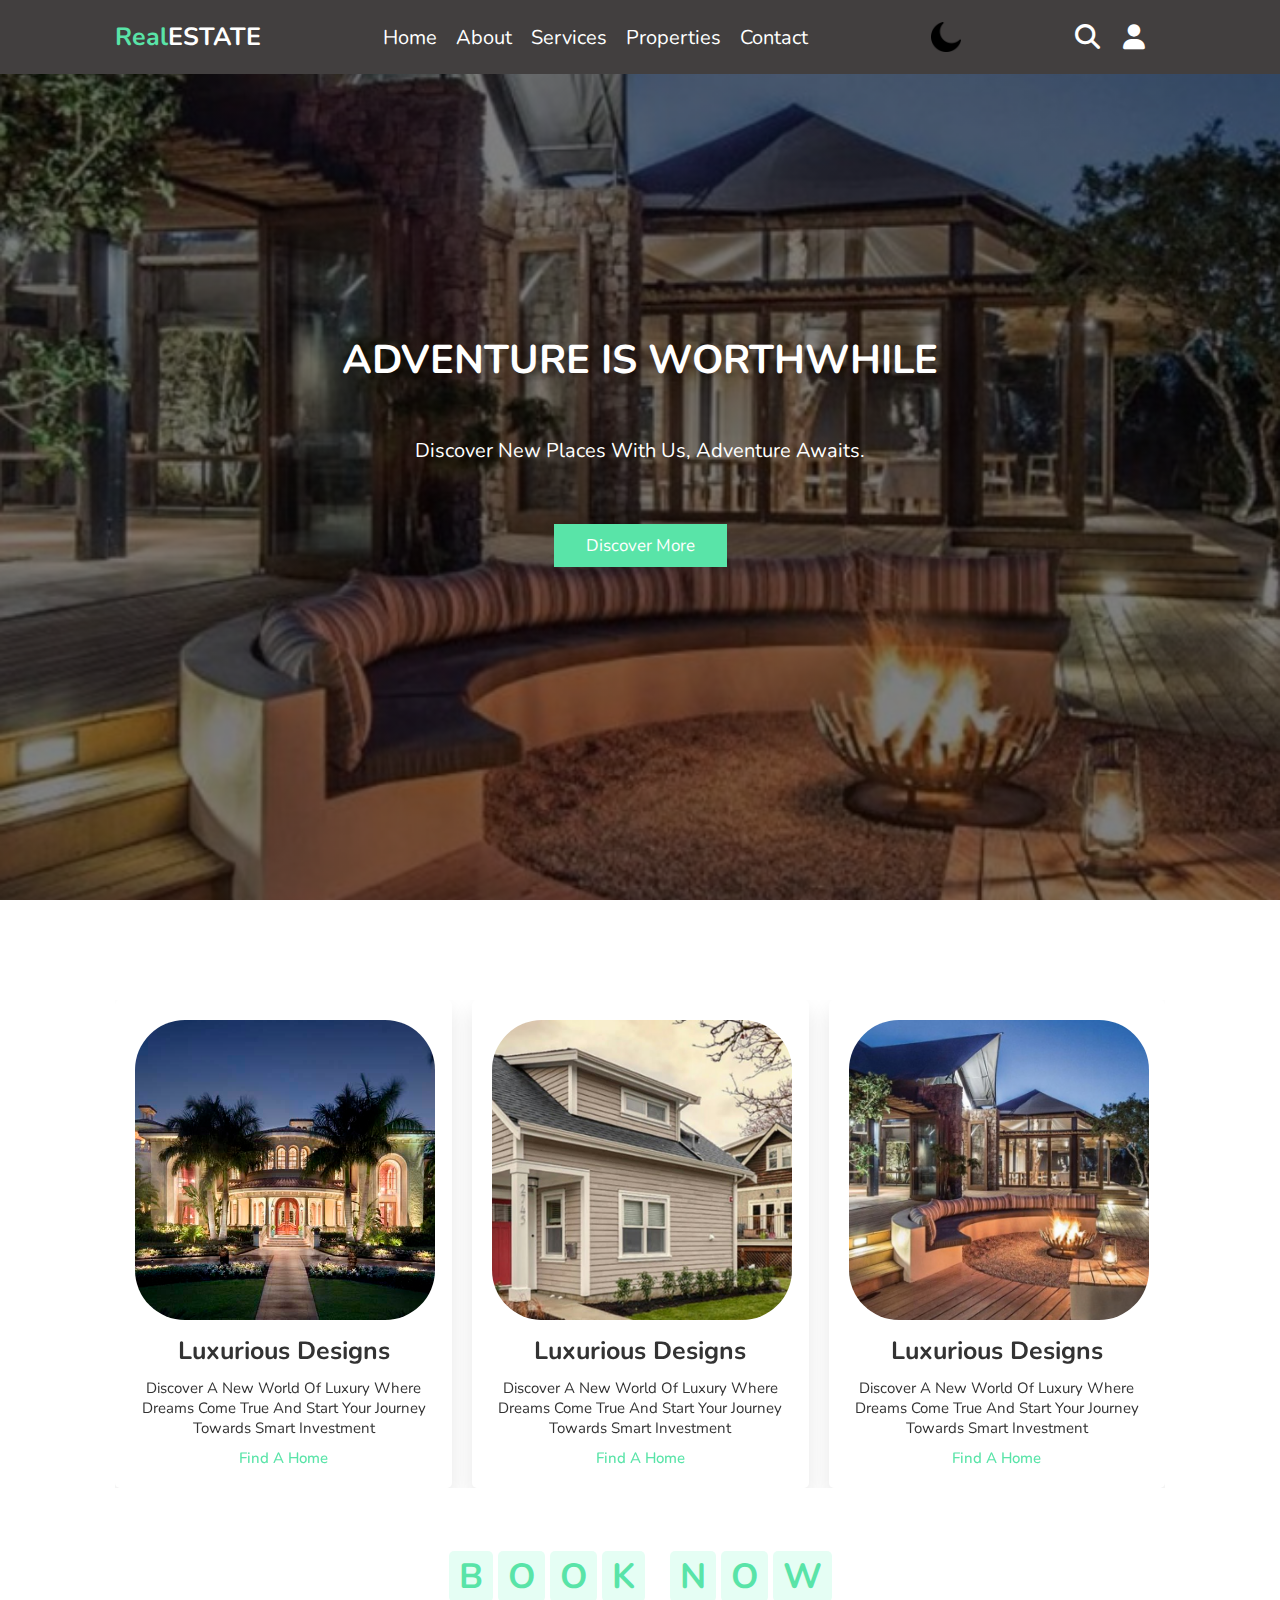
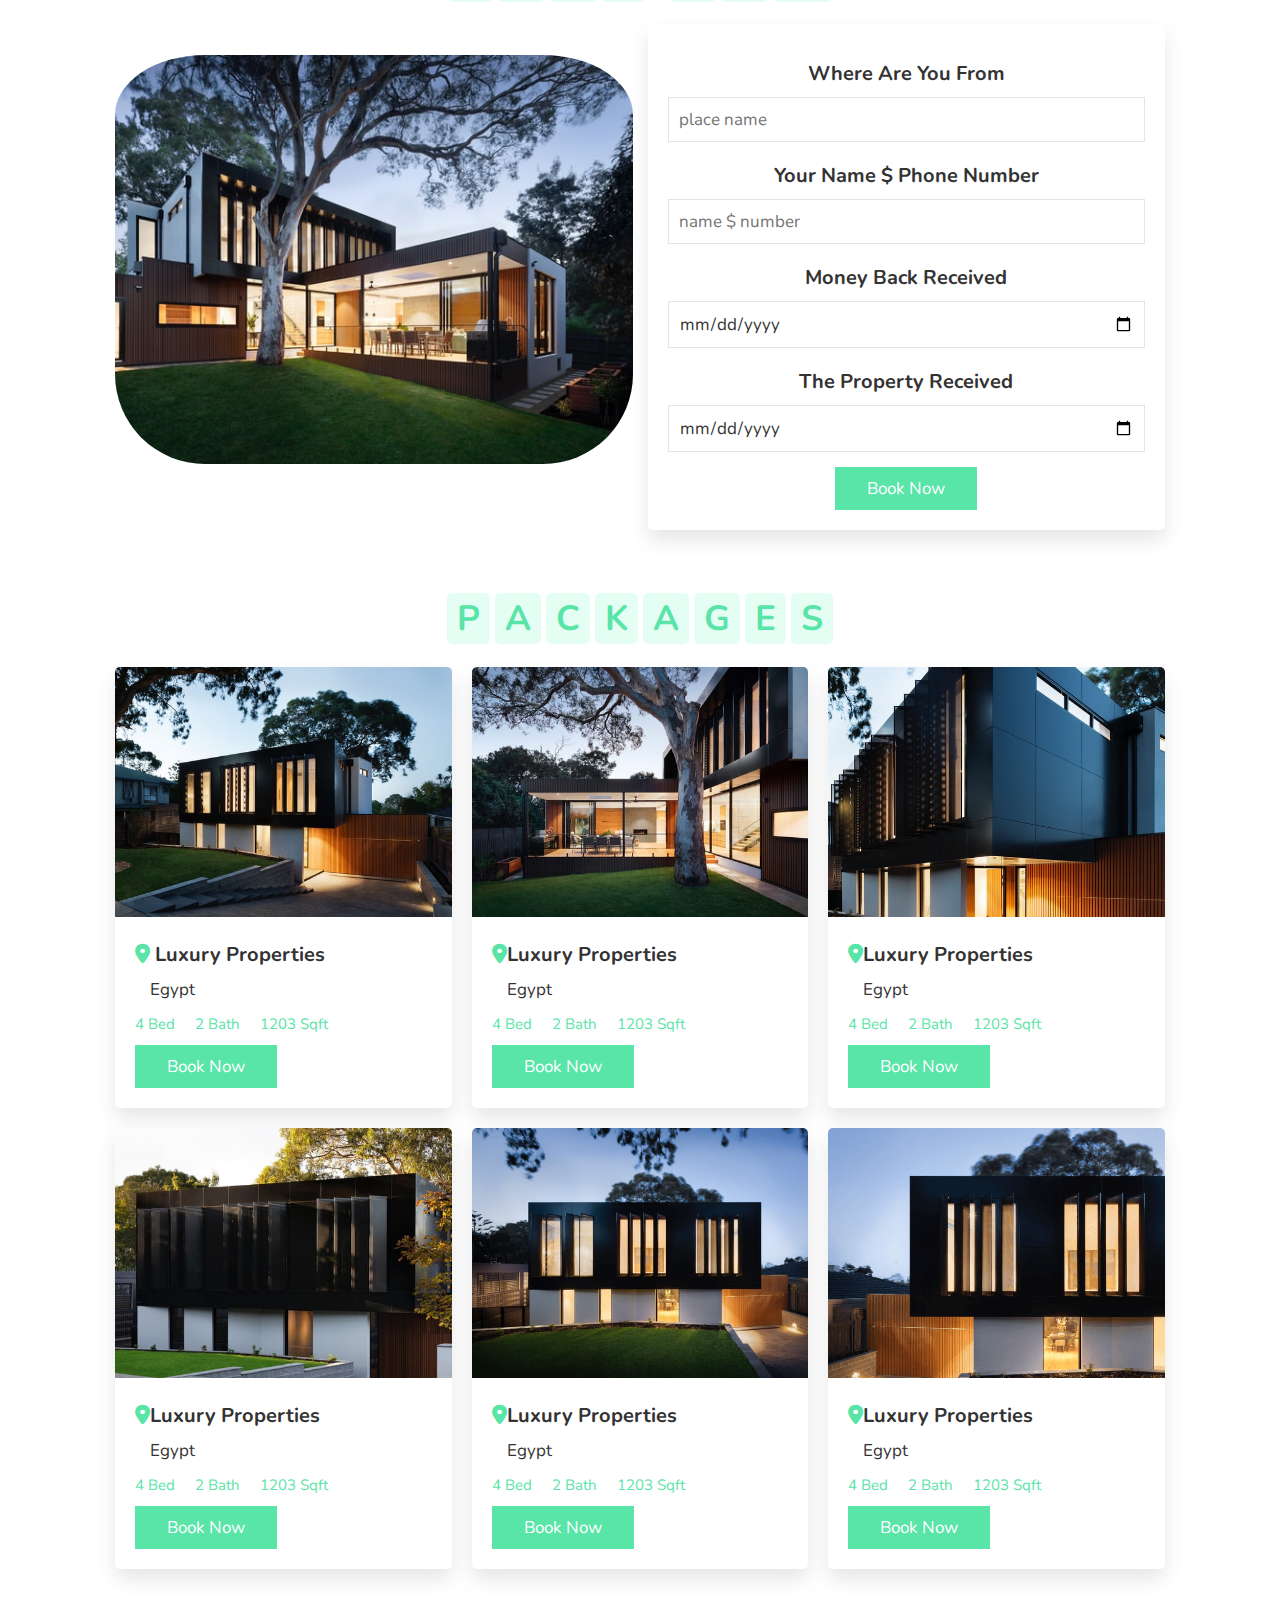
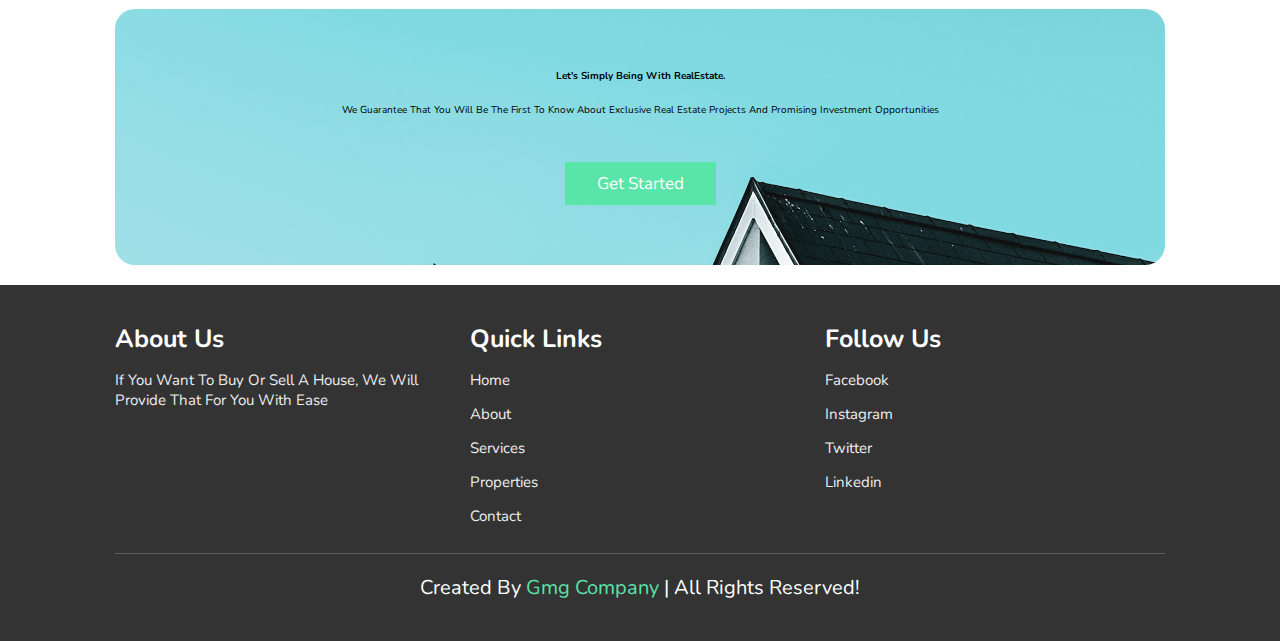
<file: index.html>
<!DOCTYPE html>
<html lang="en">

<head>
   <meta charset="UTF-8">
   <meta name="viewport" content="width=device-width,  initial-scale= 1.0">
   <title>Real Estate</title>

   <link rel="stylesheet" href="https://cdn.jsdelivr.net/npm/swiper@9/swiper-bundle.min.css" />



   <link rel="stylesheet" href="https://cdnjs.cloudflare.com/ajax/libs/font-awesome/6.3.0/css/all.min.css">
   <link rel="stylesheet" href="css/project.css">


</head>

<body>
   

   <!--<div class="banner">-->


      <header>

         <div id="menu-bar" class="fas fa-bars"></div>

         <a href="#" class="logo"><span>Real</span>estate</a>
         <nav class="navbar">
            <a href="#home"> home</a>
            <a href="about.html"> about</a>
            <!--<a href="#packages">packages</a>-->
            <a href="services.html">services</a>
            <a href="gallery11.html"> properties</a>
            <!--<a href="#review"> review</a>-->
            <a href="contact.html"> contact</a>
            <!--<img src="./imgs/img/moon_61412.png" id="moon">-->
              <!-- THEME CHANGE BUTTON -->
            <!--<i class='bx bx-moon change-theme' id="theme-button"></i>-->
         </nav>
         <img src="./imgs/img/moon.png" id="moon">
         <div class="icons">
            <i class="fas fa-search" id="search-btn"></i>
            <i class="fas fa-user" id="login-btn"></i>
         </div>

         <form action="" class="search-bar-container">
            <input type="search" id="search-bar" placeholder="search here...">
            <label for="search-bar" class="fas fa-search"></label>
         </form>
         <!-- <div class="search">
              <input class="srch" type="search" name=""  placeholder="search here..">
              <a href="#"> <button class="btn"> Search</button></a>

          </div> -->
      </header>

      <div class="login-form-container">

         <i class="fas fa-times" id="form-close"></i>

         <form action="">
            <h3>login</h3>
            <input type="email" class="box" placeholder="enter your email">
            <input type="password" class="box" placeholder="enter your password">
            <input type="submit" value="login now" class="btn">
            <input type="checkbox" id="remember">
            <label for="remember">remember me</label>
            <p>forget password? <a href="#">click here</a></p>
            <p>don't have an account? <a href="#"> register now</a></p>
         </form>

      </div>

      <!-- home section starts -->

      <section class="home" id="home">
        
           <div class="content">

              <h3>adventure is worthwhile</h3>
              <p>discover new places with us, adventure awaits.</p>
              <a href="#" class="btn">discover more</a>
           </div>
        
         
   
         <!-- <div class="controls">
          
         <span class="ph-btn active"  data-src="./imgs/dark5.jpg"></span>
         <span class="ph-btn"         data-src="./imgs/a3.jpg"></span>
         <span class="ph-btn"         data-src="./imgs/a12.jpg"></span>
         
      </div>  

      
      <div class="video-container">
         <video src="/imgs/vid-1.mp4" id="" loop autoplay muted></video>
      </div>  
          
      <div class="b" >
         <img src="./imgs/dark5.jpg" id="ba" > 
      </div>  -->

      </section>
   </div>
   <!--home section ends -->
   <section class="review" id="review">
      <!--<h1 class="heading">
         <span>r</span>
         <span>e</span>
         <span>v</span>
         <span>i</span>
         <span>e</span>
         <span>w</span>
      </h1> -->

      <div class="swiper review-slider">

         <div class="swiper-wrapper">

            <div class="swiper-slide">
               <div class="box">
                  <img src="./imgs/img/فيلا.jpg">
                  <h3>Luxurious designs</h3>
                  <p>Discover a new world of luxury where dreams come true
                     and start your journey towards smart investment</p>
                  <!--<div class="stars">
                     <i class="fas fa-star"></i>
                     <i class="fas fa-star"></i>
                     <i class="fas fa-star"></i>
                     <i class="fas fa-star"></i>
                     <i class="far fa-star"></i>
                  </div>-->
                  <a href="gallery11.html"><i class='bx bx-right-arrow-alt'></i> find a home </a>
               </div>
            </div>
            <div class="swiper-slide">
               <div class="box">
                  <img src="./imgs/img/منزل.jpg">
                  <h3>Luxurious designs</h3>
                  <p> Discover a new world of luxury where dreams come true
                      and start your journey towards smart investment</p>
                  <!--<div class="stars">
                     <i class="fas fa-star"></i>
                     <i class="fas fa-star"></i>
                     <i class="fas fa-star"></i>
                     <i class="fas fa-star"></i>
                     <i class="far fa-star"></i>
                  </div>-->
                  <a href="gallery11.html"><i class='bx bx-right-arrow-alt'></i> find a home </a>
               </div>
            </div>
            <div class="swiper-slide">
               <div class="box">
                  <img src="./imgs/img/فيلا3.jpg">
                  <h3>Luxurious designs</h3>
                  <p> Discover a new world of luxury where dreams come true 
                      and start your journey towards smart investment</p>
                  <!--<div class="stars">
                     <i class="fas fa-star"></i>
                     <i class="fas fa-star"></i>
                     <i class="fas fa-star"></i>
                     <i class="fas fa-star"></i>
                     <i class="far fa-star"></i>
                  </div>-->
                  <a href="gallery11.html"><i class='bx bx-right-arrow-alt'></i> find a home </a>
               </div>
            </div>

            <div class="swiper-slide">
               <div class="box">
                  <img src="./imgs/img/منزل2.jpg">
                  <h3>Luxurious designs</h3>
                  <p> Discover a new world of luxury where dreams come true
                      and start your journey towards smart investment</p>
                  <!--<div class="stars">
                     <i class="fas fa-star"></i>
                     <i class="fas fa-star"></i>
                     <i class="fas fa-star"></i>
                     <i class="fas fa-star"></i>
                     <i class="far fa-star"></i>
                  </div>-->
                  <a href="gallery11.html"><i class='bx bx-right-arrow-alt'></i> find a home </a>
               </div>
            </div>

            <div class="swiper-slide">
               <div class="box">
                  <img src="./imgs/img/فيلا5.jpg">
                  <h3>Luxurious designs</h3>
                  <p> Discover a new world of luxury where dreams come true
                      and start your journey towards smart investment</p>
                  <!--<div class="stars">
                     <i class="fas fa-star"></i>
                     <i class="fas fa-star"></i>
                     <i class="fas fa-star"></i>
                     <i class="fas fa-star"></i>
                     <i class="far fa-star"></i>
                  </div>-->
                  <a href="gallery11.html"><i class='bx bx-right-arrow-alt'></i> find a home </a>
               </div>
            </div>

            <div class="swiper-slide">
               <div class="box">
                  <img src="./imgs/img/منزل 7.jpg">
                  <h3>Luxurious designs</h3>
                  <p>Discover a new world of luxury where dreams come true
                     and start your journey towards smart investment</p>
                  <!--<div class="stars">
                     <i class="fas fa-star"></i>
                     <i class="fas fa-star"></i>
                     <i class="fas fa-star"></i>
                     <i class="fas fa-star"></i>
                     <i class="far fa-star"></i>
                  </div>-->
                  <a href="gallery11.html"><i class='bx bx-right-arrow-alt'></i> find a home </a>
               </div>
            </div>

            <div class="swiper-slide">
               <div class="box">
                  <img src="./imgs/img/فيلا4.jpg">
                  <h3>Luxurious designs</h3>
                  <p> Discover a new world of luxury where dreams come true
                      and start your journey towards smart investment</p>
                  <!--<div class="stars">
                     <i class="fas fa-star"></i>
                     <i class="fas fa-star"></i>
                     <i class="fas fa-star"></i>
                     <i class="fas fa-star"></i>
                     <i class="far fa-star"></i>
                  </div>-->
                  <a href="gallery11.html"><i class='bx bx-right-arrow-alt'></i> find a home </a>
               </div>
            </div>
            <div class="swiper-slide">
               <div class="box">
                  <img src="./imgs/img/فلل-2.jpg">
                  <h3>Luxurious designs</h3>
                  <p>Discover a new world of luxury where dreams come true
                     and start your journey towards smart investment</p>
                  <!--<div class="stars">
                     <i class="fas fa-star"></i>
                     <i class="fas fa-star"></i>
                     <i class="fas fa-star"></i>
                     <i class="fas fa-star"></i>
                     <i class="far fa-star"></i>
                  </div>-->
                  <a href="gallery11.html"><i class='bx bx-right-arrow-alt'></i> find a home </a>
               </div>
            </div>
            
            <div class="swiper-slide">
               <div class="box">
                  <img src="./imgs/img/منزل6.png">
                  <h3>Luxurious designs</h3>
                  <p>Discover a new world of luxury where dreams come true
                     and start your journey towards smart investment</p>
                  <!--<div class="stars">
                     <i class="fas fa-star"></i>
                     <i class="fas fa-star"></i>
                     <i class="fas fa-star"></i>
                     <i class="fas fa-star"></i>
                     <i class="far fa-star"></i>
                  </div>-->
                  <a href="gallery11.html"><i class='bx bx-right-arrow-alt'></i> find a home </a>
               </div>
            </div>
         </div>
      </div>
   </section>
   <!--review section ends-->

   <!--book section starts-->
   <section class="book" id="book">
      <h1 class="heading">
         <span>B</span>
         <span>o</span>
         <span>o</span>
         <span>k</span>
         <span class="space"></span>
         <span>N</span>
         <span>o</span>
         <span>w</span>
      </h1>

      <div class="row">
         <div class="image">
            <img src="./imgs/img/popular5.jpg">
         </div>

         <form action="">
            <div class="inputbox">
               <h3>where are you from</h3>
               <input type="text" placeholder="place name">
            </div>
            <div class="inputbox">
               <h3>your name $ phone number</h3>
               <input type="text $ number" placeholder="name $ number">
            </div>
            <div class="inputbox">
               <h3>money back received</h3>
               <input type="date">
            </div>
            <div class="inputbox">
               <h3>the property received</h3>
               <input type="date">
            </div>
            <input type="submit" class="btn" value="book now">
         </form>

      </div>

   </section>
   <!-- Book section ends-->

   <!--packages section starts-->

   <section class="packages" id="packages">
      <h1 class="heading">
         <span>p</span>
         <span>a</span>
         <span>c</span>
         <span>k</span>
         <span>a</span>
         <span>g</span>
         <span>e</span>
         <span>s</span>
      </h1>

      <div class="box-container">

         <div class="box">
            <img src="./imgs/img/popular1.jpg">
            <div class="content">
               <h3><i class="fas fa-map-marker-alt"></i> Luxury properties </h3>
               <p>Egypt</p>
               <!--<div class="stars">-->
                  <!--<i class="fas fa-star"></i>
                  <i class="fas fa-star"></i>
                  <i class="fas fa-star"></i>
                  <i class="fas fa-star"></i>
                  <i class="far fa-star"></i>-->
                  <div class="list">
                     <a href="#" class="residence-list">
                         <i class="bx bx-bed"></i>
                         4 bed
                     </a>
                     <a href="#" class="residence-list">
                         <i class="bx bx-bath"></i>
                         2 bath
                     </a>
                     <a href="#" class="residence-list">
                         <i class="bx bx-shape-square"></i>
                         1203 sqft
                     </a>
                 </div>
               <!--</div>-->
               <!--<div class="price"> $90.00 <span> $120.00</span></div>-->
               <a href="#" class="btn">book now</a>
            </div>
         </div>

         <div class="box">
            <img src="./imgs/img/popular2.jpg">
            <div class="content">
               <h3><i class="fas fa-map-marker-alt"></i>Luxury properties </h3>
               <p>Egypt</p>
               <!--<div class="stars">
                  <i class="fas fa-star"></i>
                  <i class="fas fa-star"></i>
                  <i class="fas fa-star"></i>
                  <i class="fas fa-star"></i>
                  <i class="far fa-star"></i>
               </div>-->
               <div class="list">
                  <a href="#" class="residence-list">
                      <i class="bx bx-bed"></i>
                      4 bed
                  </a>
                  <a href="#" class="residence-list">
                      <i class="bx bx-bath"></i>
                      2 bath
                  </a>
                  <a href="#" class="residence-list">
                      <i class="bx bx-shape-square"></i>
                      1203 sqft
                  </a>
              </div>
               <!--<div class="price"> $90.00<span>$120.00</span></div>-->
               <a href="#" class="btn">book now</a>
            </div>
         </div>

         <div class="box">
            <img src="./imgs/img/value.jpg">
            <div class="content">
               <h3><i class="fas fa-map-marker-alt"></i>Luxury properties  </h3>
               <p>Egypt</p>
               <!--<div class="stars">
                  <i class="fas fa-star"></i>
                  <i class="fas fa-star"></i>
                  <i class="fas fa-star"></i>
                  <i class="fas fa-star"></i>
                  <i class="far fa-star"></i>
               </div>-->
               <div class="list">
                  <a href="#" class="residence-list">
                      <i class="bx bx-bed"></i>
                      4 bed
                  </a>
                  <a href="#" class="residence-list">
                      <i class="bx bx-bath"></i>
                      2 bath
                  </a>
                  <a href="#" class="residence-list">
                      <i class="bx bx-shape-square"></i>
                      1203 sqft
                  </a>
              </div>
               <!--<div class="price"> $90.00<span>$120.00</span></div>-->
               <a href="#" class="btn">book now</a>
            </div>
         </div>

         <div class="box">
            <img src="./imgs/img/popular3.jpg">
            <div class="content">
               <h3><i class="fas fa-map-marker-alt"></i>Luxury properties  </h3>
               <p>Egypt</p>
               <!--<div class="stars">
                  <i class="fas fa-star"></i>
                  <i class="fas fa-star"></i>
                  <i class="fas fa-star"></i>
                  <i class="fas fa-star"></i>
                  <i class="far fa-star"></i>
               </div>-->
               <div class="list">
                  <a href="#" class="residence-list">
                      <i class="bx bx-bed"></i>
                      4 bed
                  </a>
                  <a href="#" class="residence-list">
                      <i class="bx bx-bath"></i>
                      2 bath
                  </a>
                  <a href="#" class="residence-list">
                      <i class="bx bx-shape-square"></i>
                      1203 sqft
                  </a>
              </div>
               <!--<div class="price"> $90.00<span>$120.00</span></div>-->
               <a href="#" class="btn">book now</a>
            </div>
         </div>

         <div class="box">
            <img src="./imgs/img/popular4.jpg">
            <div class="content">
               <h3><i class="fas fa-map-marker-alt"></i>Luxury properties </h3>
               <p>Egypt</p>
               <!--<div class="stars">
                  <i class="fas fa-star"></i>
                  <i class="fas fa-star"></i>
                  <i class="fas fa-star"></i>
                  <i class="fas fa-star"></i>
                  <i class="far fa-star"></i>
               </div>-->
               <div class="list">
                  <a href="#" class="residence-list">
                      <i class="bx bx-bed"></i>
                      4 bed
                  </a>
                  <a href="#" class="residence-list">
                      <i class="bx bx-bath"></i>
                      2 bath
                  </a>
                  <a href="#" class="residence-list">
                      <i class="bx bx-shape-square"></i>
                      1203 sqft
                  </a>
              </div>
               <!--<div class="price"> $90.00<span>$120.00</span></div>-->
               <a href="#" class="btn">book now</a>
            </div>
         </div>

         <div class="box">
            <img src="./imgs/img/contact.png">
            <div class="content">
               <h3><i class="fas fa-map-marker-alt"></i>Luxury properties </h3>
               <p>Egypt </p>
               <!--<div class="stars">
                  <i class="fas fa-star"></i>
                  <i class="fas fa-star"></i>
                  <i class="fas fa-star"></i>
                  <i class="fas fa-star"></i>
                  <i class="far fa-star"></i>
               </div>-->
               <div class="list">
                  <a href="#" class="residence-list">
                      <i class="bx bx-bed"></i>
                      4 bed
                  </a>
                  <a href="#" class="residence-list">
                      <i class="bx bx-bath"></i>
                      2 bath
                  </a>
                  <a href="#" class="residence-list">
                      <i class="bx bx-shape-square"></i>
                      1203 sqft
                  </a>
              </div>
               <!--<div class="price"> $90.00<span>$120.00</span></div>-->
               <a href="#" class="btn">book now</a>
            </div>
         </div>
      </div>
   </section>

   <!--packages section ends-->

   <!--services section starts-->

   <!--<section class="services" id="services">
      <h1 class="heading">
         <span>s</span>
         <span>e</span>
         <span>r</span>
         <span>v</span>
         <span>i</span>
         <span>c</span>
         <span>e</span>
         <span>s</span>
      </h1>
      <div class="box-container">

         <div class="box">
            <i class="fas fa-hotel"></i>
            <h3>affordable hotels</h3>
            <p>bla bla bla bla bla bla bla bla bla bla bla bla bla bla bla bla bla bla bla bla bla bla bla bla bla,
               bla bla bla bla bla bla bla bla bla bla bla bla bla bla bla bla </p>
         </div>
         <div class="box">
            <i class="fas fa-utensils"></i>
            <h3>food and drinks</h3>
            <p>bla bla bla bla bla bla bla bla bla bla bla bla bla bla bla bla bla bla bla bla bla bla bla bla bla,
               bla bla bla bla bla bla bla bla bla bla bla bla bla bla bla bla </p>
         </div>
         <div class="box">
            <i class="fas fa-bullhorn"></i>
            <h3>safty guide</h3>
            <p>bla bla bla bla bla bla bla bla bla bla bla bla bla bla bla bla bla bla bla bla bla bla bla bla bla,
               bla bla bla bla bla bla bla bla bla bla bla bla bla bla bla bla </p>
         </div>
         <div class="box">
            <i class="fas fa-globe-asia"></i>
            <h3>around the world</h3>
            <p>bla bla bla bla bla bla bla bla bla bla bla bla bla bla bla bla bla bla bla bla bla bla bla bla bla,
               bla bla bla bla bla bla bla bla bla bla bla bla bla bla bla bla </p>
         </div>
         <div class="box">
            <i class="fas fa-plane"></i>
            <h3>fastest travel</h3>
            <p>bla bla bla bla bla bla bla bla bla bla bla bla bla bla bla bla bla bla bla bla bla bla bla bla bla,
               bla bla bla bla bla bla bla bla bla bla bla bla bla bla bla bla </p>
         </div>
         <div class="box">
            <i class="fas fa-hiking"></i>
            <h3>adventures</h3>
            <p>bla bla bla bla bla bla bla bla bla bla bla bla bla bla bla bla bla bla bla bla bla bla bla bla bla,
               bla bla bla bla bla bla bla bla bla bla bla bla bla bla bla bla </p>
         </div>
      </div>

   </section>-->
   <!--services section ends-->

   <!--gallery section starts-->

   <!--<section class="gallery" id="gallery">

      <h1 class="heading">
         <span>g</span>
         <span>a</span>
         <span>l</span>
         <span>l</span>
         <span>e</span>
         <span>r</span>
         <span>y</span>
      </h1>
      <div class="box-container">

         <div class="box">
            <div class="slider">
               <div class="swiper mySwiper">
                 <div class="swiper-wrapper">
                   <div class="swiper-slide">
                     <img src="./imgs/t1.jpg" alt="">
       
                   </div>
                   <div class="swiper-slide">
                     <img src="./imgs/dark2.jpg" alt="">
       
                   </div>
                   <div class="swiper-slide">
                     <img src="./imgs/a2.jpg" alt="">
       
                   </div>
                   <div class="swiper-slide">
                     <img src="./imgs/b2.jpg" alt="">
                   </div>
                 </div>
                 <div class="content card">
                   <h3>amazing places</h3>
                   <p>bla bla bla bla bla bla bla bla bla bla bla bla bla bla bla bla bla bla bla bla bla bla bla bla bla bla bla bla bla</p>
                   <button class="btn see-1">see more </button>
                 </div>
               </div>
       
             </div>

            <div class="card-container card-container-1">

               <i class="fas fa-times" id="form-close-1"></i>

               <div class="card">
                  <div class="naccs">
                     <div class="grid">
                        <div class="gc gc--1-of-3">
                           <div class="menu">
                              <div class="active"><span class="light"></span><span>Beer</span></div>
                              <div><span class="light"></span><span>Wine</span></div>
                              <div><span class="light"></span><span>Lemonade</span></div>
                           </div>
                        </div>
                        <div class="gc gc--2-of-3">
                           <ul class="nacc">
                              <li class="active">
                                 <div>
                                    <p>Beer is the world's oldest[1][2][3] and most widely consumed[4] alcoholic drink;
                                       it is the third most popular drink overall, after water and tea.[5] The
                                       production of beer is called brewing, which involves the fermentation of sugars,
                                       mainly derived
                                       from cereal grain starches—most commonly from malted barley, although wheat,
                                       maize (corn), and rice are widely used.[6] Most beer is flavoured with hops,
                                       which add bitterness and act as a natural preservative, though other flavourings
                                       such as
                                       herbs or fruit may occasionally be included. The fermentation process causes a
                                       natural carbonation effect, although this is often removed during processing, and
                                       replaced with forced carbonation.[7] Some of humanity's earliest known writings
                                       refer
                                       to the production and distribution of beer: the Code of Hammurabi included laws
                                       regulating beer and beer parlours,[8] and "The Hymn to Ninkasi", a prayer to the
                                       Mesopotamian goddess of beer, served as both a prayer and as a method of
                                       remembering
                                       the recipe for beer in a culture with few literate people.[9][10]</p>
                                 </div>
                              </li>
                              <li>
                                 <div>
                                    <p>A vine (Latin vīnea "grapevine", "vineyard", from vīnum "wine") in the narrowest
                                       sense is the grapevine (Vitis), but more generally it can refer to any plant with
                                       a growth habit of trailing or scandent (that is, climbing) stems, lianas or
                                       runners.
                                       The word also can refer to such stems or runners themselves, for instance when
                                       used in wicker work.[1][2] In the United Kingdom, the term "vine" applies almost
                                       exclusively to the grapevine. The term "climber" is used for all climbing
                                       plants.[3]</p>
                                 </div>
                              </li>
                              <li>
                                 <div>
                                    <p>Lemonade is any of various sweetened beverages found around the world, all
                                       characterized by lemon flavor. Most lemonade varieties can be separated into two
                                       distinct types: cloudy and clear; each is known simply as "lemonade" (or a
                                       cognate) in countries
                                       where dominant.[1] Cloudy lemonade, generally found in North America and India,
                                       is a traditionally homemade drink made with lemon juice, water, and sweetener
                                       such as cane sugar or honey.[2] Found in the United Kingdom, Ireland, South
                                       Africa, Australia,
                                       and New Zealand, clear lemonade is a lemon flavoured carbonated soft drink. Not
                                       to be confused with Sprite a lemon-lime flavored, soft drink.</p>
                                 </div>
                              </li>
                           </ul>
                        </div>
                     </div>
                  </div>

               </div>

            </div>
         </div>-->

         <!-- end card -->

         <!--<div class="box">
            <div class="slider">
               <div class="swiper mySwiper">
                 <div class="swiper-wrapper">
                   <div class="swiper-slide">
                     <img src="./imgs/dark4.jpg" alt="">
       
                   </div>
                   <div class="swiper-slide">
                     <img src="./imgs/t3.jpg" alt="">
       
                   </div>
                   <div class="swiper-slide">
                     <img src="./imgs/p5.jpg" alt="">
       
                   </div>
                   <div class="swiper-slide">
                     <img src="./imgs/a8.jpg" alt="">
                   </div>
                 </div>
                 <div class="content card">
                   <h3>amazing places</h3>
                   <p>bla bla bla bla bla bla bla bla bla bla bla bla bla bla bla bla bla bla bla bla bla bla bla bla bla bla bla bla bla</p>
                   <button class="btn see-2">see more </button>
                 </div>
               </div>
       
             </div>

            <div class="card-container card-container-2">

               <i class="fas fa-times" id="form-close-2"></i>

               <div class="card">
                  <div class="naccs">
                     <div class="grid">
                        <div class="gc gc--1-of-3">
                           <div class="menu">
                              <div class="active"><span class="light"></span><span>Beer</span></div>
                              <div><span class="light"></span><span>Wine</span></div>
                              <div><span class="light"></span><span>Lemonade</span></div>
                           </div>
                        </div>
                        <div class="gc gc--2-of-3">
                           <ul class="nacc">
                              <li class="active">
                                 <div>
                                    <p>Beer is the world's oldest[1][2][3] and most widely consumed[4] alcoholic drink;
                                       it is the third most popular drink overall, after water and tea.[5] The
                                       production of beer is called brewing, which involves the fermentation of sugars,
                                       mainly derived
                                       from cereal grain starches—most commonly from malted barley, although wheat,
                                       maize (corn), and rice are widely used.[6] Most beer is flavoured with hops,
                                       which add bitterness and act as a natural preservative, though other flavourings
                                       such as
                                       herbs or fruit may occasionally be included. The fermentation process causes a
                                       natural carbonation effect, although this is often removed during processing, and
                                       replaced with forced carbonation.[7] Some of humanity's earliest known writings
                                       refer
                                       to the production and distribution of beer: the Code of Hammurabi included laws
                                       regulating beer and beer parlours,[8] and "The Hymn to Ninkasi", a prayer to the
                                       Mesopotamian goddess of beer, served as both a prayer and as a method of
                                       remembering
                                       the recipe for beer in a culture with few literate people.[9][10]</p>
                                 </div>
                              </li>
                              <li>
                                 <div>
                                    <p>A vine (Latin vīnea "grapevine", "vineyard", from vīnum "wine") in the narrowest
                                       sense is the grapevine (Vitis), but more generally it can refer to any plant with
                                       a growth habit of trailing or scandent (that is, climbing) stems, lianas or
                                       runners.
                                       The word also can refer to such stems or runners themselves, for instance when
                                       used in wicker work.[1][2] In the United Kingdom, the term "vine" applies almost
                                       exclusively to the grapevine. The term "climber" is used for all climbing
                                       plants.[3]</p>
                                 </div>
                              </li>
                              <li>
                                 <div>
                                    <p>Lemonade is any of various sweetened beverages found around the world, all
                                       characterized by lemon flavor. Most lemonade varieties can be separated into two
                                       distinct types: cloudy and clear; each is known simply as "lemonade" (or a
                                       cognate) in countries
                                       where dominant.[1] Cloudy lemonade, generally found in North America and India,
                                       is a traditionally homemade drink made with lemon juice, water, and sweetener
                                       such as cane sugar or honey.[2] Found in the United Kingdom, Ireland, South
                                       Africa, Australia,
                                       and New Zealand, clear lemonade is a lemon flavoured carbonated soft drink. Not
                                       to be confused with Sprite a lemon-lime flavored, soft drink.</p>
                                 </div>
                              </li>
                           </ul>
                        </div>
                     </div>
                  </div>

               </div>

            </div>
         </div>-->

         <!-- end card -->

         <!--<div class="box">
            <div class="slider">
               <div class="swiper mySwiper">
                 <div class="swiper-wrapper">
                   <div class="swiper-slide">
                     <img src="https://media.istockphoto.com/id/624699488/photo/queen-hatshepsut.jpg?b=1&s=612x612&w=0&k=20&c=o3FR8lLayPwS4vMIh7Fix31mKT0Sjxxj-hSrLl-UIYU=" alt="">
       
                   </div>
                   <div class="swiper-slide">
                     <img src="https://media.istockphoto.com/id/179025485/photo/queen-hatshepsut-as-osiris.jpg?s=612x612&w=0&k=20&c=vA-3ScrI1wwC5Yaq7LWEXU-wl3VAChvNs5Lj3NHF95s=" alt="">
       
                   </div>
                   <div class="swiper-slide">
                     <img src="https://media.istockphoto.com/id/523628106/photo/the-temple-of-hatshepsut-near-luxor-in-egypt.jpg?b=1&s=612x612&w=0&k=20&c=Z8OmMfiWrNmFZr_7pKPRkRRkMjfLMdHUHU0C4eyuTTE=" alt="">
       
                   </div>
                   <div class="swiper-slide">
                     <img src="https://media.istockphoto.com/id/1196246029/photo/hatshpsut-temple-with-colorfull-sky-luxor-egypt.jpg?b=1&s=612x612&w=0&k=20&c=5RBjH31CegsPcNZC4k2YS-s_wXCZSk2f8eftyc9mqys=" alt="">
                   </div>
                 </div>
                 <div class="content card">
                   <h3>amazing places</h3>
                   <p>bla bla bla bla bla bla bla bla bla bla bla bla bla bla bla bla bla bla bla bla bla bla bla bla bla bla bla bla bla</p>
                   <button class="btn see-3">see more </button>
                 </div>
               </div>
       
             </div>

            <div class="card-container card-container-3">

               <i class="fas fa-times" id="form-close-3"></i>

               <div class="card">
                  <div class="naccs">
                     <div class="grid">
                        <div class="gc gc--1-of-3">
                           <div class="menu">
                              <div class="active"><span class="light"></span><span>Beer</span></div>
                              <div><span class="light"></span><span>Wine</span></div>
                              <div><span class="light"></span><span>Lemonade</span></div>
                           </div>
                        </div>
                        <div class="gc gc--2-of-3">
                           <ul class="nacc">
                              <li class="active">
                                 <div>
                                    <p>Beer is the world's oldest[1][2][3] and most widely consumed[4] alcoholic drink;
                                       it is the third most popular drink overall, after water and tea.[5] The
                                       production of beer is called brewing, which involves the fermentation of sugars,
                                       mainly derived
                                       from cereal grain starches—most commonly from malted barley, although wheat,
                                       maize (corn), and rice are widely used.[6] Most beer is flavoured with hops,
                                       which add bitterness and act as a natural preservative, though other flavourings
                                       such as
                                       herbs or fruit may occasionally be included. The fermentation process causes a
                                       natural carbonation effect, although this is often removed during processing, and
                                       replaced with forced carbonation.[7] Some of humanity's earliest known writings
                                       refer
                                       to the production and distribution of beer: the Code of Hammurabi included laws
                                       regulating beer and beer parlours,[8] and "The Hymn to Ninkasi", a prayer to the
                                       Mesopotamian goddess of beer, served as both a prayer and as a method of
                                       remembering
                                       the recipe for beer in a culture with few literate people.[9][10]</p>
                                 </div>
                              </li>
                              <li>
                                 <div>
                                    <p>A vine (Latin vīnea "grapevine", "vineyard", from vīnum "wine") in the narrowest
                                       sense is the grapevine (Vitis), but more generally it can refer to any plant with
                                       a growth habit of trailing or scandent (that is, climbing) stems, lianas or
                                       runners.
                                       The word also can refer to such stems or runners themselves, for instance when
                                       used in wicker work.[1][2] In the United Kingdom, the term "vine" applies almost
                                       exclusively to the grapevine. The term "climber" is used for all climbing
                                       plants.[3]</p>
                                 </div>
                              </li>
                              <li>
                                 <div>
                                    <p>Lemonade is any of various sweetened beverages found around the world, all
                                       characterized by lemon flavor. Most lemonade varieties can be separated into two
                                       distinct types: cloudy and clear; each is known simply as "lemonade" (or a
                                       cognate) in countries
                                       where dominant.[1] Cloudy lemonade, generally found in North America and India,
                                       is a traditionally homemade drink made with lemon juice, water, and sweetener
                                       such as cane sugar or honey.[2] Found in the United Kingdom, Ireland, South
                                       Africa, Australia,
                                       and New Zealand, clear lemonade is a lemon flavoured carbonated soft drink. Not
                                       to be confused with Sprite a lemon-lime flavored, soft drink.</p>
                                 </div>
                              </li>
                           </ul>
                        </div>
                     </div>
                  </div>

               </div>

            </div>
         </div>-->

         <!-- end card -->

         <!--<div class="box">
            <div class="slider">
               <div class="swiper mySwiper">
                 <div class="swiper-wrapper">
                   <div class="swiper-slide">
                     <img src="https://media.istockphoto.com/id/624699488/photo/queen-hatshepsut.jpg?b=1&s=612x612&w=0&k=20&c=o3FR8lLayPwS4vMIh7Fix31mKT0Sjxxj-hSrLl-UIYU=" alt="">
       
                   </div>
                   <div class="swiper-slide">
                     <img src="https://media.istockphoto.com/id/179025485/photo/queen-hatshepsut-as-osiris.jpg?s=612x612&w=0&k=20&c=vA-3ScrI1wwC5Yaq7LWEXU-wl3VAChvNs5Lj3NHF95s=" alt="">
       
                   </div>
                   <div class="swiper-slide">
                     <img src="https://media.istockphoto.com/id/523628106/photo/the-temple-of-hatshepsut-near-luxor-in-egypt.jpg?b=1&s=612x612&w=0&k=20&c=Z8OmMfiWrNmFZr_7pKPRkRRkMjfLMdHUHU0C4eyuTTE=" alt="">
       
                   </div>
                   <div class="swiper-slide">
                     <img src="https://media.istockphoto.com/id/1196246029/photo/hatshpsut-temple-with-colorfull-sky-luxor-egypt.jpg?b=1&s=612x612&w=0&k=20&c=5RBjH31CegsPcNZC4k2YS-s_wXCZSk2f8eftyc9mqys=" alt="">
                   </div>
                 </div>
                 <div class="content card">
                   <h3>amazing places</h3>
                   <p>bla bla bla bla bla bla bla bla bla bla bla bla bla bla bla bla bla bla bla bla bla bla bla bla bla bla bla bla bla</p>
                   <button class="btn see-4">see more </button>
                 </div>
               </div>
       
             </div>

            <div class="card-container card-container-4">

               <i class="fas fa-times" id="form-close-4"></i>

               <div class="card">
                  <div class="naccs">
                     <div class="grid">
                        <div class="gc gc--1-of-3">
                           <div class="menu">
                              <div class="active"><span class="light"></span><span>Beer</span></div>
                              <div><span class="light"></span><span>Wine</span></div>
                              <div><span class="light"></span><span>Lemonade</span></div>
                           </div>
                        </div>
                        <div class="gc gc--2-of-3">
                           <ul class="nacc">
                              <li class="active">
                                 <div>
                                    <p>Beer is the world's oldest[1][2][3] and most widely consumed[4] alcoholic drink;
                                       it is the third most popular drink overall, after water and tea.[5] The
                                       production of beer is called brewing, which involves the fermentation of sugars,
                                       mainly derived
                                       from cereal grain starches—most commonly from malted barley, although wheat,
                                       maize (corn), and rice are widely used.[6] Most beer is flavoured with hops,
                                       which add bitterness and act as a natural preservative, though other flavourings
                                       such as
                                       herbs or fruit may occasionally be included. The fermentation process causes a
                                       natural carbonation effect, although this is often removed during processing, and
                                       replaced with forced carbonation.[7] Some of humanity's earliest known writings
                                       refer
                                       to the production and distribution of beer: the Code of Hammurabi included laws
                                       regulating beer and beer parlours,[8] and "The Hymn to Ninkasi", a prayer to the
                                       Mesopotamian goddess of beer, served as both a prayer and as a method of
                                       remembering
                                       the recipe for beer in a culture with few literate people.[9][10]</p>
                                 </div>
                              </li>
                              <li>
                                 <div>
                                    <p>A vine (Latin vīnea "grapevine", "vineyard", from vīnum "wine") in the narrowest
                                       sense is the grapevine (Vitis), but more generally it can refer to any plant with
                                       a growth habit of trailing or scandent (that is, climbing) stems, lianas or
                                       runners.
                                       The word also can refer to such stems or runners themselves, for instance when
                                       used in wicker work.[1][2] In the United Kingdom, the term "vine" applies almost
                                       exclusively to the grapevine. The term "climber" is used for all climbing
                                       plants.[3]</p>
                                 </div>
                              </li>
                              <li>
                                 <div>
                                    <p>Lemonade is any of various sweetened beverages found around the world, all
                                       characterized by lemon flavor. Most lemonade varieties can be separated into two
                                       distinct types: cloudy and clear; each is known simply as "lemonade" (or a
                                       cognate) in countries
                                       where dominant.[1] Cloudy lemonade, generally found in North America and India,
                                       is a traditionally homemade drink made with lemon juice, water, and sweetener
                                       such as cane sugar or honey.[2] Found in the United Kingdom, Ireland, South
                                       Africa, Australia,
                                       and New Zealand, clear lemonade is a lemon flavoured carbonated soft drink. Not
                                       to be confused with Sprite a lemon-lime flavored, soft drink.</p>
                                 </div>
                              </li>
                           </ul>
                        </div>
                     </div>
                  </div>

               </div>

            </div>
         </div>-->

         <!-- end card -->
         
         <!--<div class="box">
            <div class="slider">
               <div class="swiper mySwiper">
                 <div class="swiper-wrapper">
                   <div class="swiper-slide">
                     <img src="https://media.istockphoto.com/id/624699488/photo/queen-hatshepsut.jpg?b=1&s=612x612&w=0&k=20&c=o3FR8lLayPwS4vMIh7Fix31mKT0Sjxxj-hSrLl-UIYU=" alt="">
       
                   </div>
                   <div class="swiper-slide">
                     <img src="https://media.istockphoto.com/id/179025485/photo/queen-hatshepsut-as-osiris.jpg?s=612x612&w=0&k=20&c=vA-3ScrI1wwC5Yaq7LWEXU-wl3VAChvNs5Lj3NHF95s=" alt="">
       
                   </div>
                   <div class="swiper-slide">
                     <img src="https://media.istockphoto.com/id/523628106/photo/the-temple-of-hatshepsut-near-luxor-in-egypt.jpg?b=1&s=612x612&w=0&k=20&c=Z8OmMfiWrNmFZr_7pKPRkRRkMjfLMdHUHU0C4eyuTTE=" alt="">
       
                   </div>
                   <div class="swiper-slide">
                     <img src="https://media.istockphoto.com/id/1196246029/photo/hatshpsut-temple-with-colorfull-sky-luxor-egypt.jpg?b=1&s=612x612&w=0&k=20&c=5RBjH31CegsPcNZC4k2YS-s_wXCZSk2f8eftyc9mqys=" alt="">
                   </div>
                 </div>
                 <div class="content card">
                   <h3>amazing places</h3>
                   <p>bla bla bla bla bla bla bla bla bla bla bla bla bla bla bla bla bla bla bla bla bla bla bla bla bla bla bla bla bla</p>
                   <button class="btn see-5">see more </button>
                 </div>
               </div>
       
             </div>

            <div class="card-container card-container-5">

               <i class="fas fa-times" id="form-close-5"></i>

               <div class="card">
                  <div class="naccs">
                     <div class="grid">
                        <div class="gc gc--1-of-3">
                           <div class="menu">
                              <div class="active"><span class="light"></span><span>Beer</span></div>
                              <div><span class="light"></span><span>Wine</span></div>
                              <div><span class="light"></span><span>Lemonade</span></div>
                           </div>
                        </div>
                        <div class="gc gc--2-of-3">
                           <ul class="nacc">
                              <li class="active">
                                 <div>
                                    <p>Beer is the world's oldest[1][2][3] and most widely consumed[4] alcoholic drink;
                                       it is the third most popular drink overall, after water and tea.[5] The
                                       production of beer is called brewing, which involves the fermentation of sugars,
                                       mainly derived
                                       from cereal grain starches—most commonly from malted barley, although wheat,
                                       maize (corn), and rice are widely used.[6] Most beer is flavoured with hops,
                                       which add bitterness and act as a natural preservative, though other flavourings
                                       such as
                                       herbs or fruit may occasionally be included. The fermentation process causes a
                                       natural carbonation effect, although this is often removed during processing, and
                                       replaced with forced carbonation.[7] Some of humanity's earliest known writings
                                       refer
                                       to the production and distribution of beer: the Code of Hammurabi included laws
                                       regulating beer and beer parlours,[8] and "The Hymn to Ninkasi", a prayer to the
                                       Mesopotamian goddess of beer, served as both a prayer and as a method of
                                       remembering
                                       the recipe for beer in a culture with few literate people.[9][10]</p>
                                 </div>
                              </li>
                              <li>
                                 <div>
                                    <p>A vine (Latin vīnea "grapevine", "vineyard", from vīnum "wine") in the narrowest
                                       sense is the grapevine (Vitis), but more generally it can refer to any plant with
                                       a growth habit of trailing or scandent (that is, climbing) stems, lianas or
                                       runners.
                                       The word also can refer to such stems or runners themselves, for instance when
                                       used in wicker work.[1][2] In the United Kingdom, the term "vine" applies almost
                                       exclusively to the grapevine. The term "climber" is used for all climbing
                                       plants.[3]</p>
                                 </div>
                              </li>
                              <li>
                                 <div>
                                    <p>Lemonade is any of various sweetened beverages found around the world, all
                                       characterized by lemon flavor. Most lemonade varieties can be separated into two
                                       distinct types: cloudy and clear; each is known simply as "lemonade" (or a
                                       cognate) in countries
                                       where dominant.[1] Cloudy lemonade, generally found in North America and India,
                                       is a traditionally homemade drink made with lemon juice, water, and sweetener
                                       such as cane sugar or honey.[2] Found in the United Kingdom, Ireland, South
                                       Africa, Australia,
                                       and New Zealand, clear lemonade is a lemon flavoured carbonated soft drink. Not
                                       to be confused with Sprite a lemon-lime flavored, soft drink.</p>
                                 </div>
                              </li>
                           </ul>
                        </div>
                     </div>
                  </div>

               </div>

            </div>
         </div>-->

         <!-- end card -->

         <!--<div class="box">
            <div class="slider">
               <div class="swiper mySwiper">
                 <div class="swiper-wrapper">
                   <div class="swiper-slide">
                     <img src="https://media.istockphoto.com/id/624699488/photo/queen-hatshepsut.jpg?b=1&s=612x612&w=0&k=20&c=o3FR8lLayPwS4vMIh7Fix31mKT0Sjxxj-hSrLl-UIYU=" alt="">
       
                   </div>
                   <div class="swiper-slide">
                     <img src="https://media.istockphoto.com/id/179025485/photo/queen-hatshepsut-as-osiris.jpg?s=612x612&w=0&k=20&c=vA-3ScrI1wwC5Yaq7LWEXU-wl3VAChvNs5Lj3NHF95s=" alt="">
       
                   </div>
                   <div class="swiper-slide">
                     <img src="https://media.istockphoto.com/id/523628106/photo/the-temple-of-hatshepsut-near-luxor-in-egypt.jpg?b=1&s=612x612&w=0&k=20&c=Z8OmMfiWrNmFZr_7pKPRkRRkMjfLMdHUHU0C4eyuTTE=" alt="">
       
                   </div>
                   <div class="swiper-slide">
                     <img src="https://media.istockphoto.com/id/1196246029/photo/hatshpsut-temple-with-colorfull-sky-luxor-egypt.jpg?b=1&s=612x612&w=0&k=20&c=5RBjH31CegsPcNZC4k2YS-s_wXCZSk2f8eftyc9mqys=" alt="">
                   </div>
                 </div>
                 <div class="content card">
                   <h3>amazing places</h3>
                   <p>bla bla bla bla bla bla bla bla bla bla bla bla bla bla bla bla bla bla bla bla bla bla bla bla bla bla bla bla bla</p>
                   <button class="btn see-6">see more </button>
                 </div>
               </div>
       
             </div>

            <div class="card-container card-container-6">

               <i class="fas fa-times" id="form-close-6"></i>

               <div class="card">
                  <div class="naccs">
                     <div class="grid">
                        <div class="gc gc--1-of-3">
                           <div class="menu">
                              <div class="active"><span class="light"></span><span>Beer</span></div>
                              <div><span class="light"></span><span>Wine</span></div>
                              <div><span class="light"></span><span>Lemonade</span></div>
                           </div>
                        </div>
                        <div class="gc gc--2-of-3">
                           <ul class="nacc">
                              <li class="active">
                                 <div>
                                    <p>Beer is the world's oldest[1][2][3] and most widely consumed[4] alcoholic drink;
                                       it is the third most popular drink overall, after water and tea.[5] The
                                       production of beer is called brewing, which involves the fermentation of sugars,
                                       mainly derived
                                       from cereal grain starches—most commonly from malted barley, although wheat,
                                       maize (corn), and rice are widely used.[6] Most beer is flavoured with hops,
                                       which add bitterness and act as a natural preservative, though other flavourings
                                       such as
                                       herbs or fruit may occasionally be included. The fermentation process causes a
                                       natural carbonation effect, although this is often removed during processing, and
                                       replaced with forced carbonation.[7] Some of humanity's earliest known writings
                                       refer
                                       to the production and distribution of beer: the Code of Hammurabi included laws
                                       regulating beer and beer parlours,[8] and "The Hymn to Ninkasi", a prayer to the
                                       Mesopotamian goddess of beer, served as both a prayer and as a method of
                                       remembering
                                       the recipe for beer in a culture with few literate people.[9][10]</p>
                                 </div>
                              </li>
                              <li>
                                 <div>
                                    <p>A vine (Latin vīnea "grapevine", "vineyard", from vīnum "wine") in the narrowest
                                       sense is the grapevine (Vitis), but more generally it can refer to any plant with
                                       a growth habit of trailing or scandent (that is, climbing) stems, lianas or
                                       runners.
                                       The word also can refer to such stems or runners themselves, for instance when
                                       used in wicker work.[1][2] In the United Kingdom, the term "vine" applies almost
                                       exclusively to the grapevine. The term "climber" is used for all climbing
                                       plants.[3]</p>
                                 </div>
                              </li>
                              <li>
                                 <div>
                                    <p>Lemonade is any of various sweetened beverages found around the world, all
                                       characterized by lemon flavor. Most lemonade varieties can be separated into two
                                       distinct types: cloudy and clear; each is known simply as "lemonade" (or a
                                       cognate) in countries
                                       where dominant.[1] Cloudy lemonade, generally found in North America and India,
                                       is a traditionally homemade drink made with lemon juice, water, and sweetener
                                       such as cane sugar or honey.[2] Found in the United Kingdom, Ireland, South
                                       Africa, Australia,
                                       and New Zealand, clear lemonade is a lemon flavoured carbonated soft drink. Not
                                       to be confused with Sprite a lemon-lime flavored, soft drink.</p>
                                 </div>
                              </li>
                           </ul>
                        </div>
                     </div>
                  </div>

               </div>

            </div>
         </div>-->

         <!-- end card -->

         <!--<div class="box">
            <div class="slider">
               <div class="swiper mySwiper">
                 <div class="swiper-wrapper">
                   <div class="swiper-slide">
                     <img src="https://media.istockphoto.com/id/624699488/photo/queen-hatshepsut.jpg?b=1&s=612x612&w=0&k=20&c=o3FR8lLayPwS4vMIh7Fix31mKT0Sjxxj-hSrLl-UIYU=" alt="">
       
                   </div>
                   <div class="swiper-slide">
                     <img src="https://media.istockphoto.com/id/179025485/photo/queen-hatshepsut-as-osiris.jpg?s=612x612&w=0&k=20&c=vA-3ScrI1wwC5Yaq7LWEXU-wl3VAChvNs5Lj3NHF95s=" alt="">
       
                   </div>
                   <div class="swiper-slide">
                     <img src="https://media.istockphoto.com/id/523628106/photo/the-temple-of-hatshepsut-near-luxor-in-egypt.jpg?b=1&s=612x612&w=0&k=20&c=Z8OmMfiWrNmFZr_7pKPRkRRkMjfLMdHUHU0C4eyuTTE=" alt="">
       
                   </div>
                   <div class="swiper-slide">
                     <img src="https://media.istockphoto.com/id/1196246029/photo/hatshpsut-temple-with-colorfull-sky-luxor-egypt.jpg?b=1&s=612x612&w=0&k=20&c=5RBjH31CegsPcNZC4k2YS-s_wXCZSk2f8eftyc9mqys=" alt="">
                   </div>
                 </div>
                 <div class="content card">
                   <h3>amazing places</h3>
                   <p>bla bla bla bla bla bla bla bla bla bla bla bla bla bla bla bla bla bla bla bla bla bla bla bla bla bla bla bla bla</p>
                   <button class="btn see-7">see more </button>
                 </div>
               </div>
       
             </div>

            <div class="card-container card-container-7">

               <i class="fas fa-times" id="form-close-7"></i>

               <div class="card">
                  <div class="naccs">
                     <div class="grid">
                        <div class="gc gc--1-of-3">
                           <div class="menu">
                              <div class="active"><span class="light"></span><span>Beer</span></div>
                              <div><span class="light"></span><span>Wine</span></div>
                              <div><span class="light"></span><span>Lemonade</span></div>
                           </div>
                        </div>
                        <div class="gc gc--2-of-3">
                           <ul class="nacc">
                              <li class="active">
                                 <div>
                                    <p>Beer is the world's oldest[1][2][3] and most widely consumed[4] alcoholic drink;
                                       it is the third most popular drink overall, after water and tea.[5] The
                                       production of beer is called brewing, which involves the fermentation of sugars,
                                       mainly derived
                                       from cereal grain starches—most commonly from malted barley, although wheat,
                                       maize (corn), and rice are widely used.[6] Most beer is flavoured with hops,
                                       which add bitterness and act as a natural preservative, though other flavourings
                                       such as
                                       herbs or fruit may occasionally be included. The fermentation process causes a
                                       natural carbonation effect, although this is often removed during processing, and
                                       replaced with forced carbonation.[7] Some of humanity's earliest known writings
                                       refer
                                       to the production and distribution of beer: the Code of Hammurabi included laws
                                       regulating beer and beer parlours,[8] and "The Hymn to Ninkasi", a prayer to the
                                       Mesopotamian goddess of beer, served as both a prayer and as a method of
                                       remembering
                                       the recipe for beer in a culture with few literate people.[9][10]</p>
                                 </div>
                              </li>
                              <li>
                                 <div>
                                    <p>A vine (Latin vīnea "grapevine", "vineyard", from vīnum "wine") in the narrowest
                                       sense is the grapevine (Vitis), but more generally it can refer to any plant with
                                       a growth habit of trailing or scandent (that is, climbing) stems, lianas or
                                       runners.
                                       The word also can refer to such stems or runners themselves, for instance when
                                       used in wicker work.[1][2] In the United Kingdom, the term "vine" applies almost
                                       exclusively to the grapevine. The term "climber" is used for all climbing
                                       plants.[3]</p>
                                 </div>
                              </li>
                              <li>
                                 <div>
                                    <p>Lemonade is any of various sweetened beverages found around the world, all
                                       characterized by lemon flavor. Most lemonade varieties can be separated into two
                                       distinct types: cloudy and clear; each is known simply as "lemonade" (or a
                                       cognate) in countries
                                       where dominant.[1] Cloudy lemonade, generally found in North America and India,
                                       is a traditionally homemade drink made with lemon juice, water, and sweetener
                                       such as cane sugar or honey.[2] Found in the United Kingdom, Ireland, South
                                       Africa, Australia,
                                       and New Zealand, clear lemonade is a lemon flavoured carbonated soft drink. Not
                                       to be confused with Sprite a lemon-lime flavored, soft drink.</p>
                                 </div>
                              </li>
                           </ul>
                        </div>
                     </div>
                  </div>

               </div>

            </div>
         </div>-->

         <!-- end card -->

         <!--<div class="box">
            <div class="slider">
               <div class="swiper mySwiper">
                 <div class="swiper-wrapper">
                   <div class="swiper-slide">
                     <img src="https://media.istockphoto.com/id/624699488/photo/queen-hatshepsut.jpg?b=1&s=612x612&w=0&k=20&c=o3FR8lLayPwS4vMIh7Fix31mKT0Sjxxj-hSrLl-UIYU=" alt="">
       
                   </div>
                   <div class="swiper-slide">
                     <img src="https://media.istockphoto.com/id/179025485/photo/queen-hatshepsut-as-osiris.jpg?s=612x612&w=0&k=20&c=vA-3ScrI1wwC5Yaq7LWEXU-wl3VAChvNs5Lj3NHF95s=" alt="">
       
                   </div>
                   <div class="swiper-slide">
                     <img src="https://media.istockphoto.com/id/523628106/photo/the-temple-of-hatshepsut-near-luxor-in-egypt.jpg?b=1&s=612x612&w=0&k=20&c=Z8OmMfiWrNmFZr_7pKPRkRRkMjfLMdHUHU0C4eyuTTE=" alt="">
       
                   </div>
                   <div class="swiper-slide">
                     <img src="https://media.istockphoto.com/id/1196246029/photo/hatshpsut-temple-with-colorfull-sky-luxor-egypt.jpg?b=1&s=612x612&w=0&k=20&c=5RBjH31CegsPcNZC4k2YS-s_wXCZSk2f8eftyc9mqys=" alt="">
                   </div>
                 </div>
                 <div class="content card">
                   <h3>amazing places</h3>
                   <p>bla bla bla bla bla bla bla bla bla bla bla bla bla bla bla bla bla bla bla bla bla bla bla bla bla bla bla bla bla</p>
                   <button class="btn see-8">see more </button>
                 </div>
               </div>
       
             </div>

            <div class="card-container card-container-8">

               <i class="fas fa-times" id="form-close-8"></i>

               <div class="card">
                  <div class="naccs">
                     <div class="grid">
                        <div class="gc gc--1-of-3">
                           <div class="menu">
                              <div class="active"><span class="light"></span><span>Beer</span></div>
                              <div><span class="light"></span><span>Wine</span></div>
                              <div><span class="light"></span><span>Lemonade</span></div>
                           </div>
                        </div>
                        <div class="gc gc--2-of-3">
                           <ul class="nacc">
                              <li class="active">
                                 <div>
                                    <p>Beer is the world's oldest[1][2][3] and most widely consumed[4] alcoholic drink;
                                       it is the third most popular drink overall, after water and tea.[5] The
                                       production of beer is called brewing, which involves the fermentation of sugars,
                                       mainly derived
                                       from cereal grain starches—most commonly from malted barley, although wheat,
                                       maize (corn), and rice are widely used.[6] Most beer is flavoured with hops,
                                       which add bitterness and act as a natural preservative, though other flavourings
                                       such as
                                       herbs or fruit may occasionally be included. The fermentation process causes a
                                       natural carbonation effect, although this is often removed during processing, and
                                       replaced with forced carbonation.[7] Some of humanity's earliest known writings
                                       refer
                                       to the production and distribution of beer: the Code of Hammurabi included laws
                                       regulating beer and beer parlours,[8] and "The Hymn to Ninkasi", a prayer to the
                                       Mesopotamian goddess of beer, served as both a prayer and as a method of
                                       remembering
                                       the recipe for beer in a culture with few literate people.[9][10]</p>
                                 </div>
                              </li>
                              <li>
                                 <div>
                                    <p>A vine (Latin vīnea "grapevine", "vineyard", from vīnum "wine") in the narrowest
                                       sense is the grapevine (Vitis), but more generally it can refer to any plant with
                                       a growth habit of trailing or scandent (that is, climbing) stems, lianas or
                                       runners.
                                       The word also can refer to such stems or runners themselves, for instance when
                                       used in wicker work.[1][2] In the United Kingdom, the term "vine" applies almost
                                       exclusively to the grapevine. The term "climber" is used for all climbing
                                       plants.[3]</p>
                                 </div>
                              </li>
                              <li>
                                 <div>
                                    <p>Lemonade is any of various sweetened beverages found around the world, all
                                       characterized by lemon flavor. Most lemonade varieties can be separated into two
                                       distinct types: cloudy and clear; each is known simply as "lemonade" (or a
                                       cognate) in countries
                                       where dominant.[1] Cloudy lemonade, generally found in North America and India,
                                       is a traditionally homemade drink made with lemon juice, water, and sweetener
                                       such as cane sugar or honey.[2] Found in the United Kingdom, Ireland, South
                                       Africa, Australia,
                                       and New Zealand, clear lemonade is a lemon flavoured carbonated soft drink. Not
                                       to be confused with Sprite a lemon-lime flavored, soft drink.</p>
                                 </div>
                              </li>
                           </ul>
                        </div>
                     </div>
                  </div>

               </div>

            </div>
         </div>-->

         <!-- end card -->


         <!--<div class="box">
            <div class="slider">
               <div class="swiper mySwiper">
                 <div class="swiper-wrapper">
                   <div class="swiper-slide">
                     <img src="https://media.istockphoto.com/id/624699488/photo/queen-hatshepsut.jpg?b=1&s=612x612&w=0&k=20&c=o3FR8lLayPwS4vMIh7Fix31mKT0Sjxxj-hSrLl-UIYU=" alt="">
       
                   </div>
                   <div class="swiper-slide">
                     <img src="https://media.istockphoto.com/id/179025485/photo/queen-hatshepsut-as-osiris.jpg?s=612x612&w=0&k=20&c=vA-3ScrI1wwC5Yaq7LWEXU-wl3VAChvNs5Lj3NHF95s=" alt="">
       
                   </div>
                   <div class="swiper-slide">
                     <img src="https://media.istockphoto.com/id/523628106/photo/the-temple-of-hatshepsut-near-luxor-in-egypt.jpg?b=1&s=612x612&w=0&k=20&c=Z8OmMfiWrNmFZr_7pKPRkRRkMjfLMdHUHU0C4eyuTTE=" alt="">
       
                   </div>
                   <div class="swiper-slide">
                     <img src="https://media.istockphoto.com/id/1196246029/photo/hatshpsut-temple-with-colorfull-sky-luxor-egypt.jpg?b=1&s=612x612&w=0&k=20&c=5RBjH31CegsPcNZC4k2YS-s_wXCZSk2f8eftyc9mqys=" alt="">
                   </div>
                 </div>
                 <div class="content card">
                   <h3>amazing places</h3>
                   <p>bla bla bla bla bla bla bla bla bla bla bla bla bla bla bla bla bla bla bla bla bla bla bla bla bla bla bla bla bla</p>
                   <button class="btn see-9">see more </button>
                 </div>
               </div>
       
             </div>

            <div class="card-container card-container-9">

               <i class="fas fa-times" id="form-close-9"></i>

               <div class="card">
                  <div class="naccs">
                     <div class="grid">
                        <div class="gc gc--1-of-3">
                           <div class="menu">
                              <div class="active"><span class="light"></span><span>Beer</span></div>
                              <div><span class="light"></span><span>Wine</span></div>
                              <div><span class="light"></span><span>Lemonade</span></div>
                           </div>
                        </div>
                        <div class="gc gc--2-of-3">
                           <ul class="nacc">
                              <li class="active">
                                 <div>
                                    <p>Beer is the world's oldest[1][2][3] and most widely consumed[4] alcoholic drink;
                                       it is the third most popular drink overall, after water and tea.[5] The
                                       production of beer is called brewing, which involves the fermentation of sugars,
                                       mainly derived
                                       from cereal grain starches—most commonly from malted barley, although wheat,
                                       maize (corn), and rice are widely used.[6] Most beer is flavoured with hops,
                                       which add bitterness and act as a natural preservative, though other flavourings
                                       such as
                                       herbs or fruit may occasionally be included. The fermentation process causes a
                                       natural carbonation effect, although this is often removed during processing, and
                                       replaced with forced carbonation.[7] Some of humanity's earliest known writings
                                       refer
                                       to the production and distribution of beer: the Code of Hammurabi included laws
                                       regulating beer and beer parlours,[8] and "The Hymn to Ninkasi", a prayer to the
                                       Mesopotamian goddess of beer, served as both a prayer and as a method of
                                       remembering
                                       the recipe for beer in a culture with few literate people.[9][10]</p>
                                 </div>
                              </li>
                              <li>
                                 <div>
                                    <p>A vine (Latin vīnea "grapevine", "vineyard", from vīnum "wine") in the narrowest
                                       sense is the grapevine (Vitis), but more generally it can refer to any plant with
                                       a growth habit of trailing or scandent (that is, climbing) stems, lianas or
                                       runners.
                                       The word also can refer to such stems or runners themselves, for instance when
                                       used in wicker work.[1][2] In the United Kingdom, the term "vine" applies almost
                                       exclusively to the grapevine. The term "climber" is used for all climbing
                                       plants.[3]</p>
                                 </div>
                              </li>
                              <li>
                                 <div>
                                    <p>Lemonade is any of various sweetened beverages found around the world, all
                                       characterized by lemon flavor. Most lemonade varieties can be separated into two
                                       distinct types: cloudy and clear; each is known simply as "lemonade" (or a
                                       cognate) in countries
                                       where dominant.[1] Cloudy lemonade, generally found in North America and India,
                                       is a traditionally homemade drink made with lemon juice, water, and sweetener
                                       such as cane sugar or honey.[2] Found in the United Kingdom, Ireland, South
                                       Africa, Australia,
                                       and New Zealand, clear lemonade is a lemon flavoured carbonated soft drink. Not
                                       to be confused with Sprite a lemon-lime flavored, soft drink.</p>
                                 </div>
                              </li>
                           </ul>
                        </div>
                     </div>
                  </div>

               </div>

            </div>
         </div> -->

         <!-- end card -->
     <!-- </div>
<a href="gallery.html" target="_blank" rel="noopener noreferrer" class="btn">see more &#8594;</a>


   </section>-->
   <!--gallery section ends-->

   <!--review section starts-->

   
   <!--contact section starts-->

   <!--<section class="contact" id="contact">

      <h1 class="heading">
         <span>c</span>
         <span>o</span>
         <span>n</span>
         <span>t</span>
         <span>a</span>
         <span>c</span>
         <span>t</span>
      </h1>
      <div class="row">

         <div class="image">
            <img src="./imgs/img/contact10.png">
         </div>

         <form action="">
            <div class="inputbox">
               <input type="text" placeholder="name">
               <input type="email" placeholder="email">
            </div>
            <form action="">
               <div class="inputbox">
                  <input type="number" placeholder="number of homes">
                  <input type="text" placeholder="phone">
               </div>
               <textarea placeholder="message" name="" id="" cols="30" rows="10"></textarea>
               <input type="submit" class="btn" value="send message">
            </form>
      </div>
   </section> -->
   <!--contact section ends-->

   <!--brand section starts-->

   <!--<section class="brand-container">

      <div class="swiper brand-slider">
         <div class="swiper-wrapper">
            <div class="swiper-slide"><img src="imgs/lackman.jpg"> </div>
            <div class="swiper-slide"><img src="imgs/cleo.jpg"> </div>
            <div class="swiper-slide"><img src="imgs/panda.jpg"> </div>
            <div class="swiper-slide"><img src="imgs/lackman.jpg"> </div>
            <div class="swiper-slide"><img src="imgs/cleo.jpg"> </div>
            <div class="swiper-slide"><img src="imgs/panda.jpg"> </div>
            <div class="swiper-slide"><img src="imgs/lackman.jpg"> </div>
            <div class="swiper-slide"><img src="imgs/cleo.jpg"> </div>
            <div class="swiper-slide"><img src="imgs/panda.jpg"> </div>
         </div>
      </div>

   </section> -->
   <!--brand section ends-->




   <!--<section class="about">
      <div class="about-img">
          <img src="./imgs/img/Group 1.png">
      </div>

      <div class="about-text">
          <h2>We Help Pepole To Find Homes</h2>
          <p> Mauris orci donec blandit maecenas. Orci lorem purus
              porttitor massa consectetur. Neque, vestibulum sed varius
              magna et at. Eu, adipiscing morbi augue justo. Nibh
              laoreet volutpat quis velit. Blandit aliquam donec sed
              morbi congue eget lorem viverra porta id lobortis
          </p>
          <a href="#" class="btn"> Get In Touch</a>
      </div>
  </section> -->

  <section class="subscribe">
   <div class="subscribe-content">
       <h2>Let's Simply Being With RealEstate.</h2>
       <p>We guarantee that you will be the first to know about exclusive real estate projects 
          and promising investment opportunities
       </p>
       <a href="#" class="btn"> Get Started </a>
   </div>
</section>



   <!--footer section-->

   <section class="footer">

      <div class="box-container">

         <div class="box">
            <h3>about us</h3>
            <p>If you want to buy or sell a house,
               we will provide that for you with ease

            </p>
         </div>
         <!--<div class="box">
            <h3>branch locations</h3>
            <a href="#">india</a>
            <a href="#">USA</a>
            <a href="#">japan</a>
            <a href="#">france</a>
         </div>-->
         <div class="box">
            <h3>quick links</h3>
            <a href="project.html">home</a>
            <a href="about.html">about</a>
            <!--<a href="#">packages</a>-->
            <a href="services.html">services</a>
            <a href="gallery11.html">properties</a>
            <!--<a href="#">review</a>-->
            <a href="contact.html">contact</a>
         </div>
         <div class="box">
            <h3>follow us</h3>
            <a href="#">facebook</a>
            <a href="#">instagram</a>
            <a href="#">twitter</a>
            <a href="#">linkedin</a>
         </div>

      </div>

      <h1 class="credit"> created by <span> gmg company </span> | all rights reserved! </h1>












   </section>



   <script src="https://cdn.jsdelivr.net/npm/swiper@9/swiper-bundle.min.js"></script>
   <script src="https://cdnjs.cloudflare.com/ajax/libs/jquery/3.1.1/jquery.min.js"></script>
   <script src="js/project.js"></script>
   <script src="js/gallery_tab.js"></script>
</body>

</html>
</file>
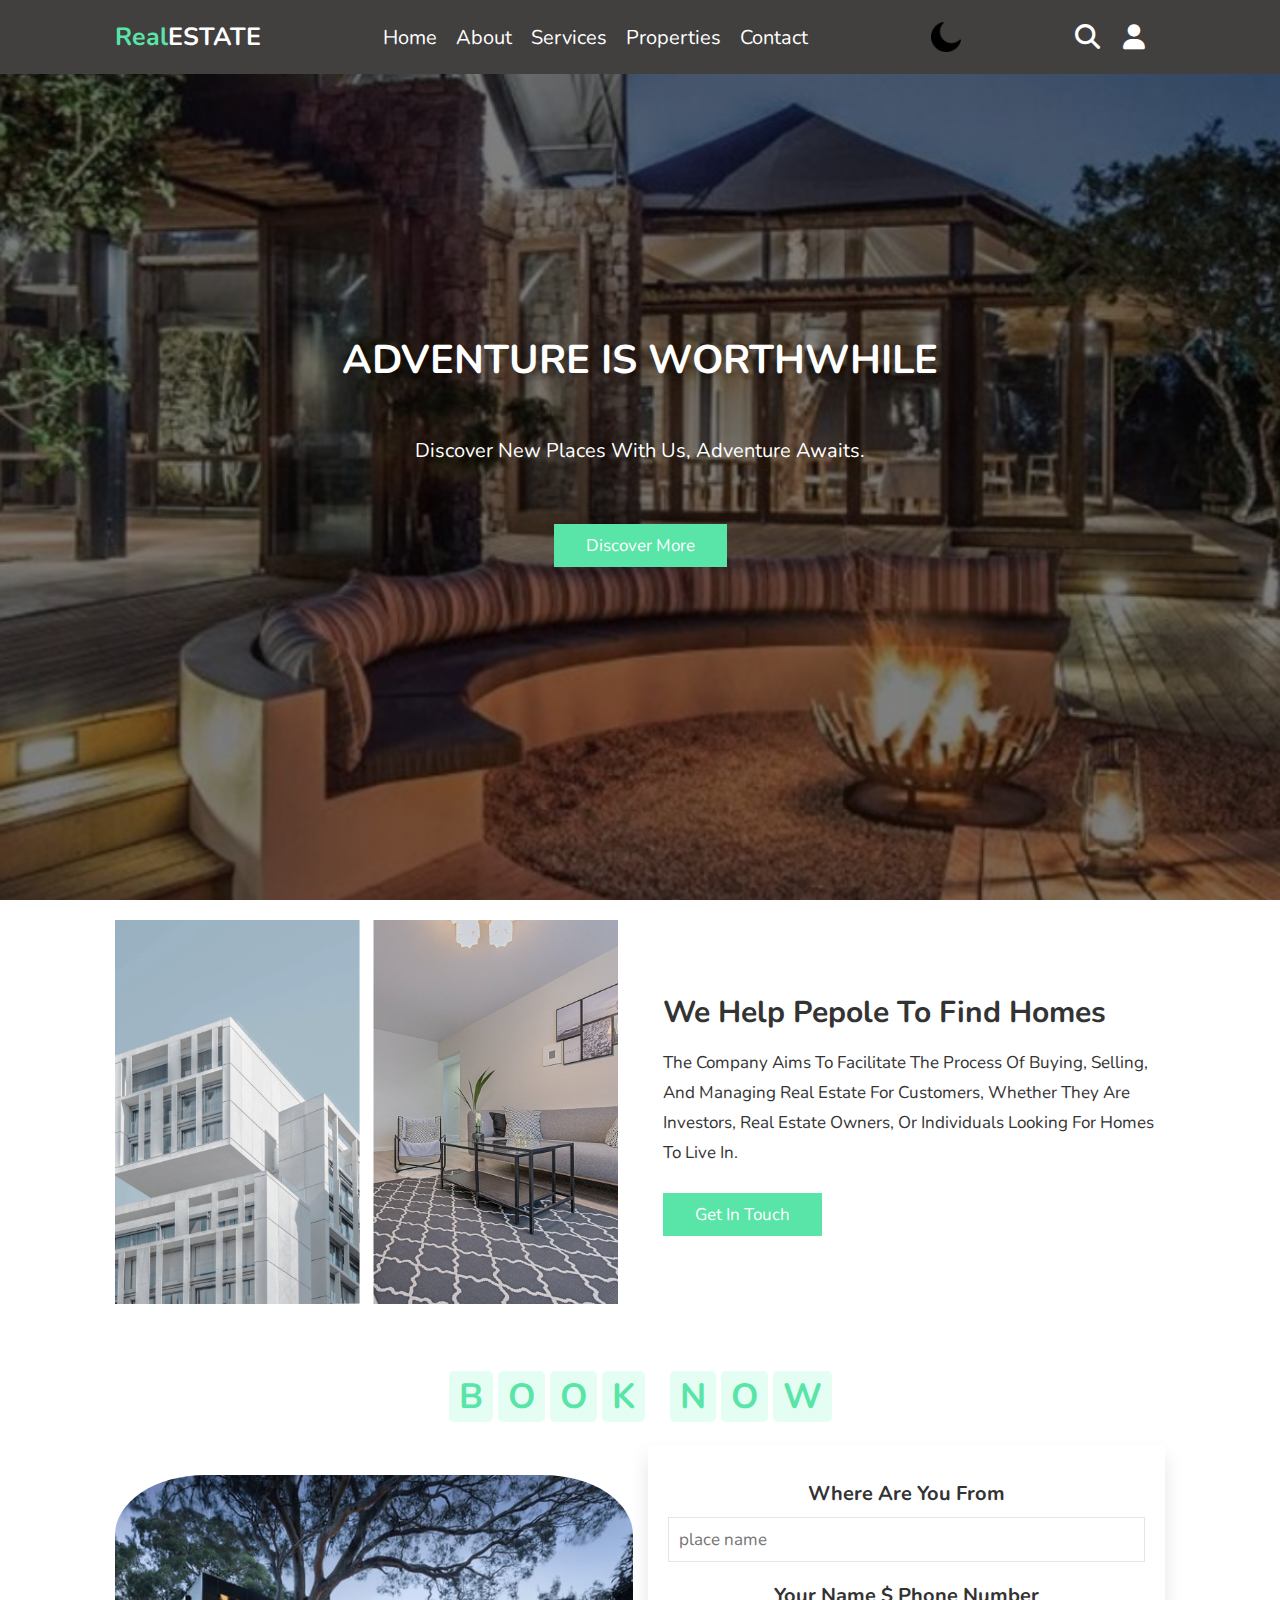
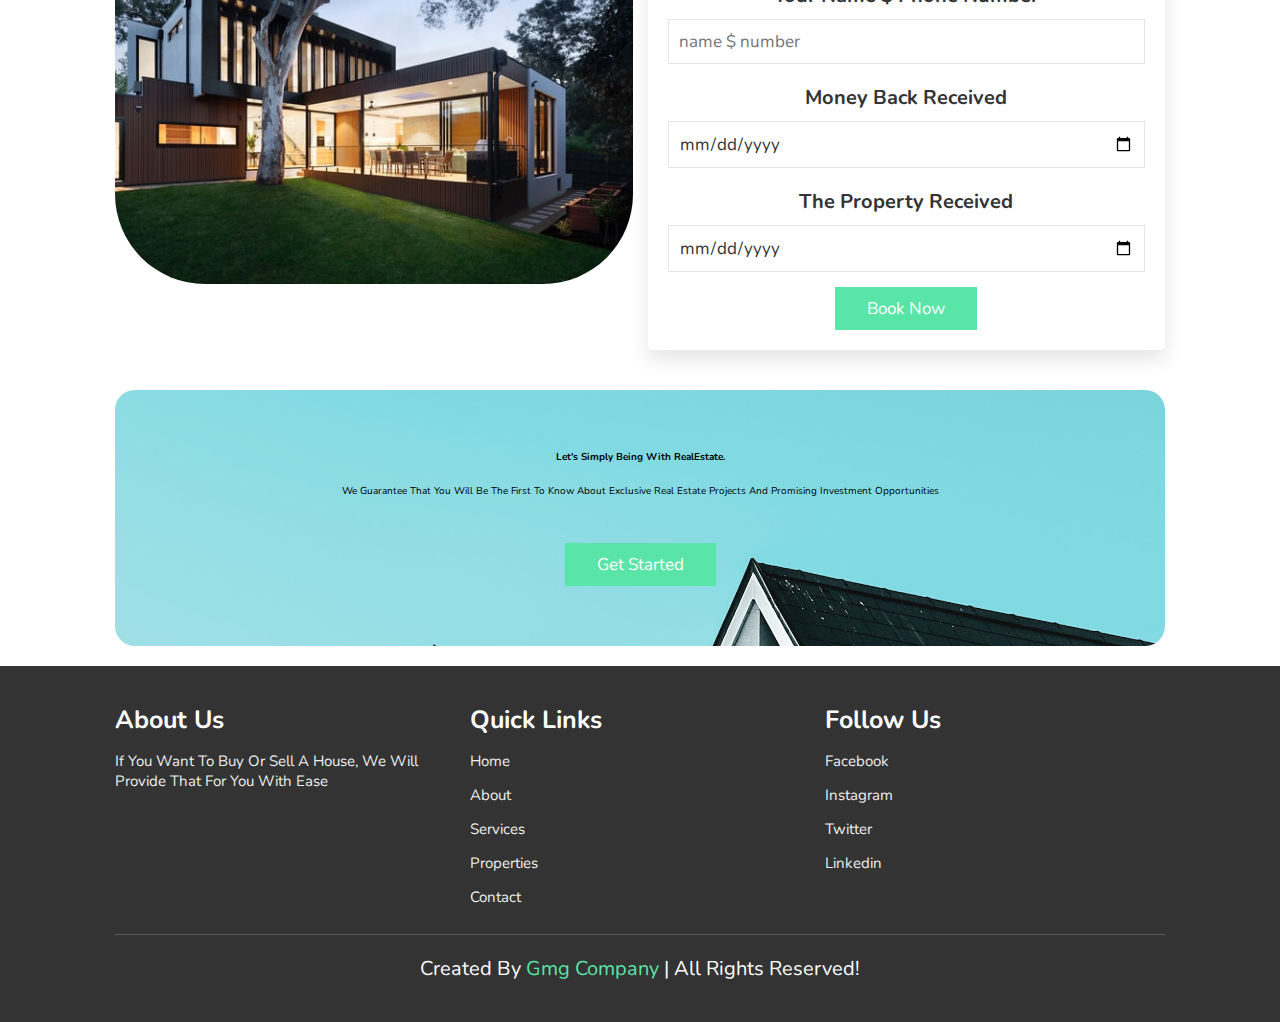
<file: about.html>
<!DOCTYPE html>
<html lang="en">
<head>
    <meta charset="UTF-8">
    <meta http-equiv="X-UA-Compatible" content="IE=edge">
    <meta name="viewport" content="width=device-width, initial-scale=1.0">
    <title>Real Estate</title>
    <link rel="stylesheet" href="https://cdn.jsdelivr.net/npm/swiper@9/swiper-bundle.min.css" />
   <link rel="stylesheet" href="https://cdnjs.cloudflare.com/ajax/libs/font-awesome/6.3.0/css/all.min.css">

    <link rel="stylesheet" href="css/project.css">
</head>
<body>
   
  <div class="banner">
   <header>

      <div id="menu-bar" class="fas fa-bars"></div>

      <a href="#" class="logo"><span>Real</span>estate</a>
      <nav class="navbar">
         <a href="index.html"> home</a>
         <a href="#about"> about</a>
         <!--<a href="#packages">packages</a>-->
         <a href="services.html">services</a>
         <a href="gallery11.html"> properties</a>
         <!--<a href="#review"> review</a>-->
         <a href="contact.html"> contact</a>
      </nav>
      <img src="./imgs/img/moon.png" id="moon">
      

      <div class="icons">
         <i class="fas fa-search" id="search-btn"></i>
         <i class="fas fa-user" id="login-btn"></i>
      </div>

      <form action="" class="search-bar-container">
         <input type="search" id="search-bar" placeholder="search here...">
         <label for="search-bar" class="fas fa-search"></label>
      </form>
      <!-- <div class="search">
           <input class="srch" type="search" name=""  placeholder="search here..">
           <a href="#"> <button class="btn"> Search</button></a>

       </div> -->
   </header>
   <div class="login-form-container">

      <i class="fas fa-times" id="form-close"></i>

      <form action="">
         <h3>login</h3>
         <input type="email" class="box" placeholder="enter your email">
         <input type="password" class="box" placeholder="enter your password">
         <input type="submit" value="login now" class="btn">
         <input type="checkbox" id="remember">
         <label for="remember">remember me</label>
         <p>forget password? <a href="#">click here</a></p>
         <p>don't have an account? <a href="#"> register now</a></p>
      </form>

   </div>

   <section class="home" id="home">

    <div class="content">

       <h3>adventure is worthwhile</h3>
       <p>discover new places with us, adventure awaits.</p>
       <a href="#" class="btn">discover more</a>
    </div>



    <!-- <div class="controls">
     
    <span class="ph-btn active"  data-src="./imgs/dark5.jpg"></span>
    <span class="ph-btn"         data-src="./imgs/a3.jpg"></span>
    <span class="ph-btn"         data-src="./imgs/a12.jpg"></span>
    
 </div>  

 
 <div class="video-container">
    <video src="/imgs/vid-1.mp4" id="" loop autoplay muted></video>
 </div>  
     
 <div class="b" >
    <img src="./imgs/dark5.jpg" id="ba" > 
 </div>  -->

 </section>
  </div>
<!--home section ends -->

<section class="about">
    <div class="about-img">
        <img src="./imgs/img/Group 1.png">
    </div>

    <div class="about-text">
        <h2>We Help Pepole To Find Homes</h2>
        <p>The company aims to facilitate the process of buying, selling, 
           and managing real estate for customers, whether they are investors,
           real estate owners, or individuals looking for homes to live in.
        </p>
        <a href="#" class="btn"> Get In Touch</a>
    </div>
</section>


<section class="book" id="book">
    <h1 class="heading">
       <span>B</span>
       <span>o</span>
       <span>o</span>
       <span>k</span>
       <span class="space"></span>
       <span>N</span>
       <span>o</span>
       <span>w</span>
    </h1>

    <div class="row">
       <div class="image">
          <img src="./imgs/img/popular5.jpg">
       </div>

       <form action="">
          <div class="inputbox">
             <h3>where are you from</h3>
             <input type="text" placeholder="place name">
          </div>
          <div class="inputbox">
             <h3>your name $ phone number</h3>
             <input type="text $ number" placeholder="name $ number">
          </div>
          <div class="inputbox">
             <h3>money back received</h3>
             <input type="date">
          </div>
          <div class="inputbox">
             <h3>the property received</h3>
             <input type="date">
          </div>
          <input type="submit" class="btn" value="book now">
       </form>

    </div>

 </section>
 <!-- Book section ends-->


<section class="subscribe">
    <div class="subscribe-content">
        <h2>Let's Simply Being With RealEstate.</h2>
        <p>We guarantee that you will be the first to know about exclusive real estate projects 
           and promising investment opportunities
        </p>
        <a href="#" class="btn"> Get Started </a>
    </div>
 </section>

 <section class="footer">

    <div class="box-container">

       <div class="box">
          <h3>about us</h3>
          <p> If you want to buy or sell a house,
              we will provide that for you with ease
          </p>
       </div>
       <!--<div class="box">
          <h3>branch locations</h3>
          <a href="#">india</a>
          <a href="#">USA</a>
          <a href="#">japan</a>
          <a href="#">france</a>
       </div>-->
       <div class="box">
        <h3>quick links</h3>
        <a href="project.html">home</a>
        <a href="about.html">about</a>
        <!--<a href="#">packages</a>-->
        <a href="services.html">services</a>
        <a href="gallery11.html">properties</a>
        <!--<a href="#">review</a>-->
        <a href="contact.html">contact</a>
     </div>
       <div class="box">
          <h3>follow us</h3>
          <a href="#">facebook</a>
          <a href="#">instagram</a>
          <a href="#">twitter</a>
          <a href="#">linkedin</a>
       </div>

    </div>

    <h1 class="credit"> created by <span> gmg company</span> | all rights reserved! </h1>

 </section>
 <script src="https://cdn.jsdelivr.net/npm/swiper@9/swiper-bundle.min.js"></script>
<script src="https://cdnjs.cloudflare.com/ajax/libs/jquery/3.1.1/jquery.min.js"></script>
<script src="js/project.js"></script>
<script src="js/gallery.js"></script>
    
</body>
</html>
</file>
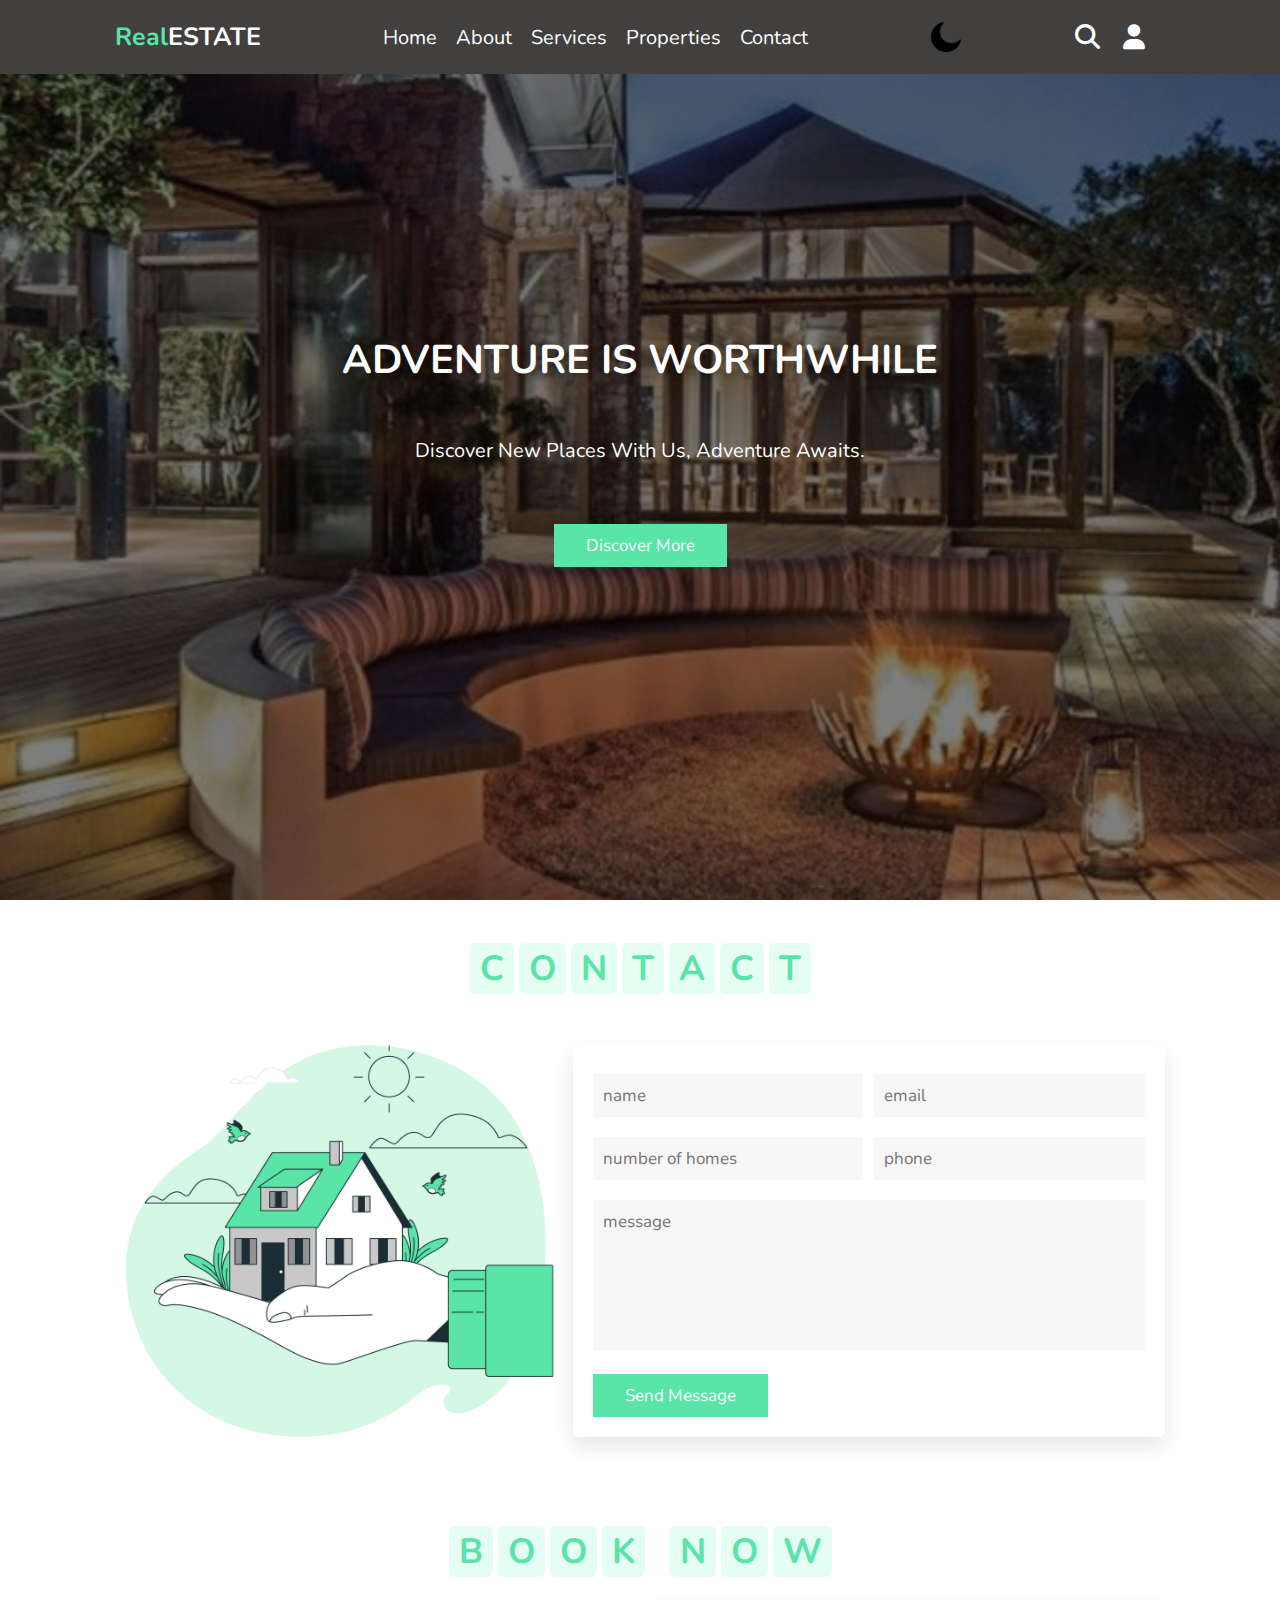
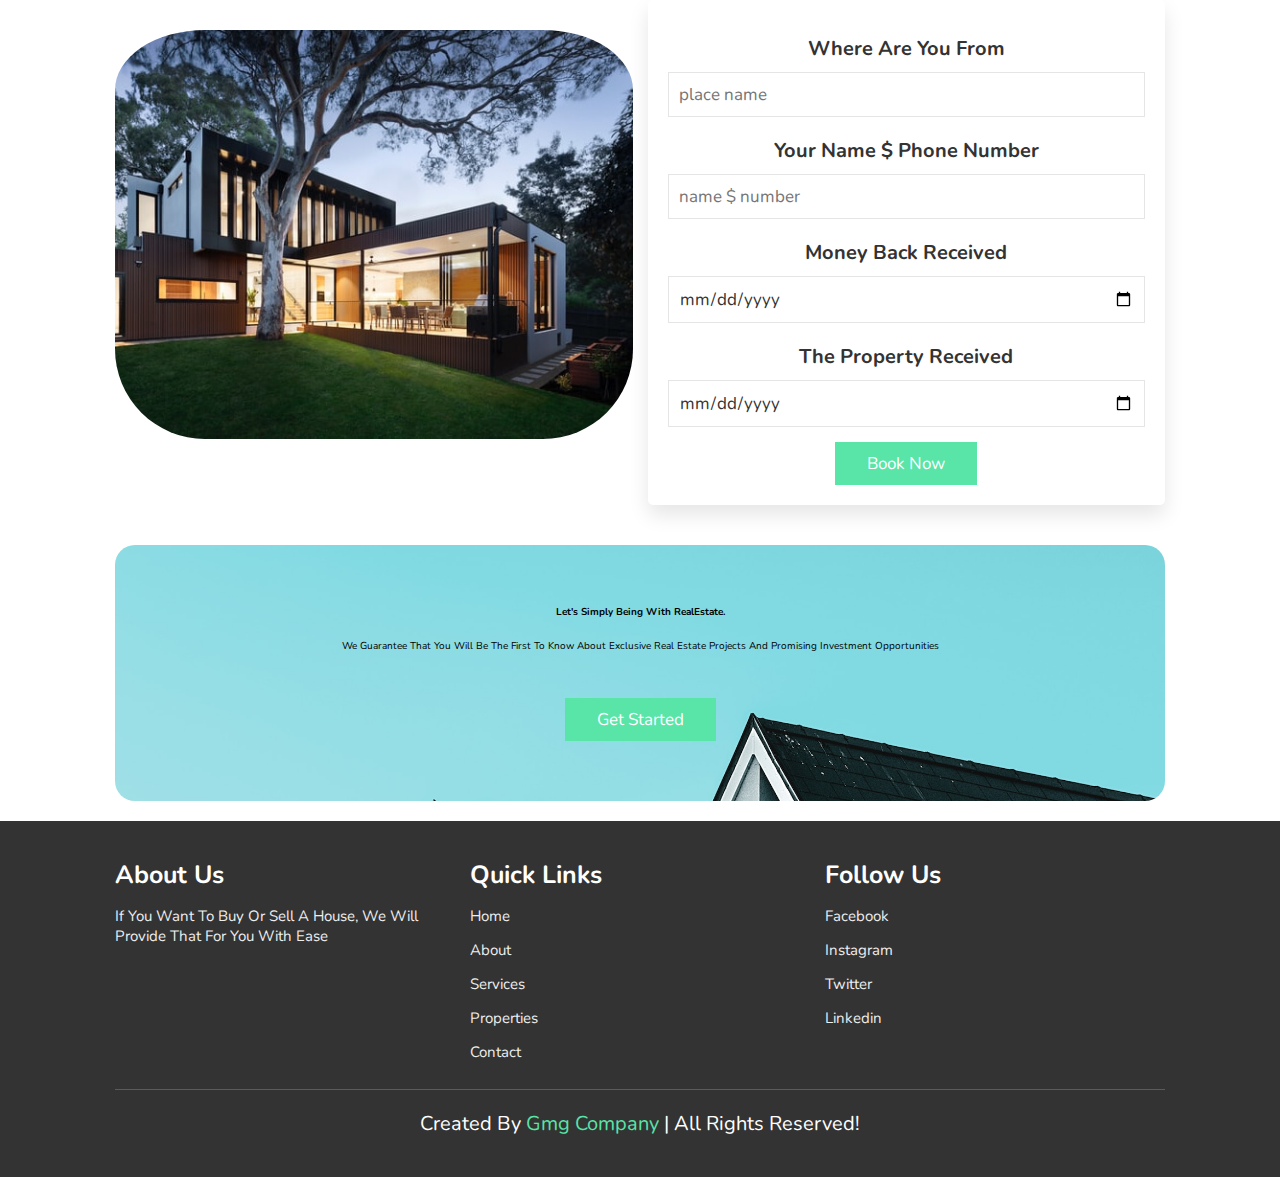
<file: contact.html>
<!DOCTYPE html>
<html lang="en">
<head>
    <meta charset="UTF-8">
    <meta http-equiv="X-UA-Compatible" content="IE=edge">
    <meta name="viewport" content="width=device-width, initial-scale=1.0">
    <title>Real Estate</title>
    <link rel="stylesheet" href="https://cdn.jsdelivr.net/npm/swiper@9/swiper-bundle.min.css" />
   <link rel="stylesheet" href="https://cdnjs.cloudflare.com/ajax/libs/font-awesome/6.3.0/css/all.min.css">

    <link rel="stylesheet" href="css/project.css">
</head>
<body>
  <div class="banner">
   <header>

      <div id="menu-bar" class="fas fa-bars"></div>

      <a href="#" class="logo"><span>Real</span>estate</a>
      <nav class="navbar">
         <a href="index.html"> home</a>
         <a href="about.html"> about</a>
         <!--<a href="#packages">packages</a>-->
         <a href="services.html">services</a>
         <a href="gallery11.html"> properties</a>
         <!--<a href="#review"> review</a>-->
         <a href="contact.html"> contact</a>
      </nav>
      <img src="./imgs/img/moon.png" id="moon">

      <div class="icons">
         <i class="fas fa-search" id="search-btn"></i>
         <i class="fas fa-user" id="login-btn"></i>
      </div>

      <form action="" class="search-bar-container">
         <input type="search" id="search-bar" placeholder="search here...">
         <label for="search-bar" class="fas fa-search"></label>
      </form>
      <!-- <div class="search">
           <input class="srch" type="search" name=""  placeholder="search here..">
           <a href="#"> <button class="btn"> Search</button></a>

       </div> -->
   </header>
   <div class="login-form-container">

      <i class="fas fa-times" id="form-close"></i>

      <form action="">
         <h3>login</h3>
         <input type="email" class="box" placeholder="enter your email">
         <input type="password" class="box" placeholder="enter your password">
         <input type="submit" value="login now" class="btn">
         <input type="checkbox" id="remember">
         <label for="remember">remember me</label>
         <p>forget password? <a href="#">click here</a></p>
         <p>don't have an account? <a href="#"> register now</a></p>
      </form>

   </div>

   <section class="home" id="home">

    <div class="content">

       <h3>adventure is worthwhile</h3>
       <p>discover new places with us, adventure awaits.</p>
       <a href="#" class="btn">discover more</a>
    </div>



    <!-- <div class="controls">
     
    <span class="ph-btn active"  data-src="./imgs/dark5.jpg"></span>
    <span class="ph-btn"         data-src="./imgs/a3.jpg"></span>
    <span class="ph-btn"         data-src="./imgs/a12.jpg"></span>
    
 </div>  

 
 <div class="video-container">
    <video src="/imgs/vid-1.mp4" id="" loop autoplay muted></video>
 </div>  
     
 <div class="b" >
    <img src="./imgs/dark5.jpg" id="ba" > 
 </div>  -->

 </section>
  </div>
<!--home section ends -->

<section class="contact" id="contact">

    <h1 class="heading">
       <span>c</span>
       <span>o</span>
       <span>n</span>
       <span>t</span>
       <span>a</span>
       <span>c</span>
       <span>t</span>
    </h1>
    <div class="row">

       <div class="image">
          <img src="./imgs/img/contact10.png">
       </div>

       <form action="">
          <div class="inputbox">
             <input type="text" placeholder="name">
             <input type="email" placeholder="email">
          </div>
          <form action="">
             <div class="inputbox">
                <input type="number" placeholder="number of homes">
                <input type="text" placeholder="phone">
             </div>
             <textarea placeholder="message" name="" id="" cols="30" rows="10"></textarea>
             <input type="submit" class="btn" value="send message">
          </form>
    </div>
 </section>
 <!--contact section ends-->

 <section class="book" id="book">
    <h1 class="heading">
       <span>B</span>
       <span>o</span>
       <span>o</span>
       <span>k</span>
       <span class="space"></span>
       <span>N</span>
       <span>o</span>
       <span>w</span>
    </h1>
 
    <div class="row">
       <div class="image">
          <img src="./imgs/img/popular5.jpg">
       </div>
 
       <form action="">
          <div class="inputbox">
             <h3>where are you from</h3>
             <input type="text" placeholder="place name">
          </div>
          <div class="inputbox">
             <h3>your name $ phone number</h3>
             <input type="text $ number" placeholder="name $ number">
          </div>
          <div class="inputbox">
             <h3>money back received</h3>
             <input type="date">
          </div>
          <div class="inputbox">
             <h3>the property received</h3>
             <input type="date">
          </div>
          <input type="submit" class="btn" value="book now">
       </form>
 
    </div>
 
 </section>
 <!-- Book section ends-->
 
 
 <section class="subscribe">
    <div class="subscribe-content">
        <h2>Let's Simply Being With RealEstate.</h2>
        <p> We guarantee that you will be the first to know about exclusive real estate projects 
            and promising investment opportunities
        </p>
        <a href="#" class="btn"> Get Started </a>
    </div>
 </section>
 
 
 <section class="footer">
 
    <div class="box-container">
 
       <div class="box">
          <h3>about us</h3>
          <p> If you want to buy or sell a house, 
              we will provide that for you with ease
          </p>
       </div>
       <!--<div class="box">
          <h3>branch locations</h3>
          <a href="#">india</a>
          <a href="#">USA</a>
          <a href="#">japan</a>
          <a href="#">france</a>
       </div> -->
       <div class="box">
        <h3>quick links</h3>
        <a href="project.html">home</a>
        <a href="about.html">about</a>
        <!--<a href="#">packages</a>-->
        <a href="services.html">services</a>
        <a href="gallery11.html">properties</a>
        <!--<a href="#">review</a>-->
        <a href="contact.html">contact</a>
     </div>
       <div class="box">
          <h3>follow us</h3>
          <a href="#">facebook</a>
          <a href="#">instagram</a>
          <a href="#">twitter</a>
          <a href="#">linkedin</a>
       </div>
 
    </div>
 
    <h1 class="credit"> created by <span> gmg company </span> | all rights reserved! </h1>
 
 </section>
 
 <script src="https://cdn.jsdelivr.net/npm/swiper@9/swiper-bundle.min.js"></script>
 <script src="https://cdnjs.cloudflare.com/ajax/libs/jquery/3.1.1/jquery.min.js"></script>
 <script src="js/project.js"></script>
 <script src="js/gallery.js"></script>
     
 </body>
 </html>
</file>
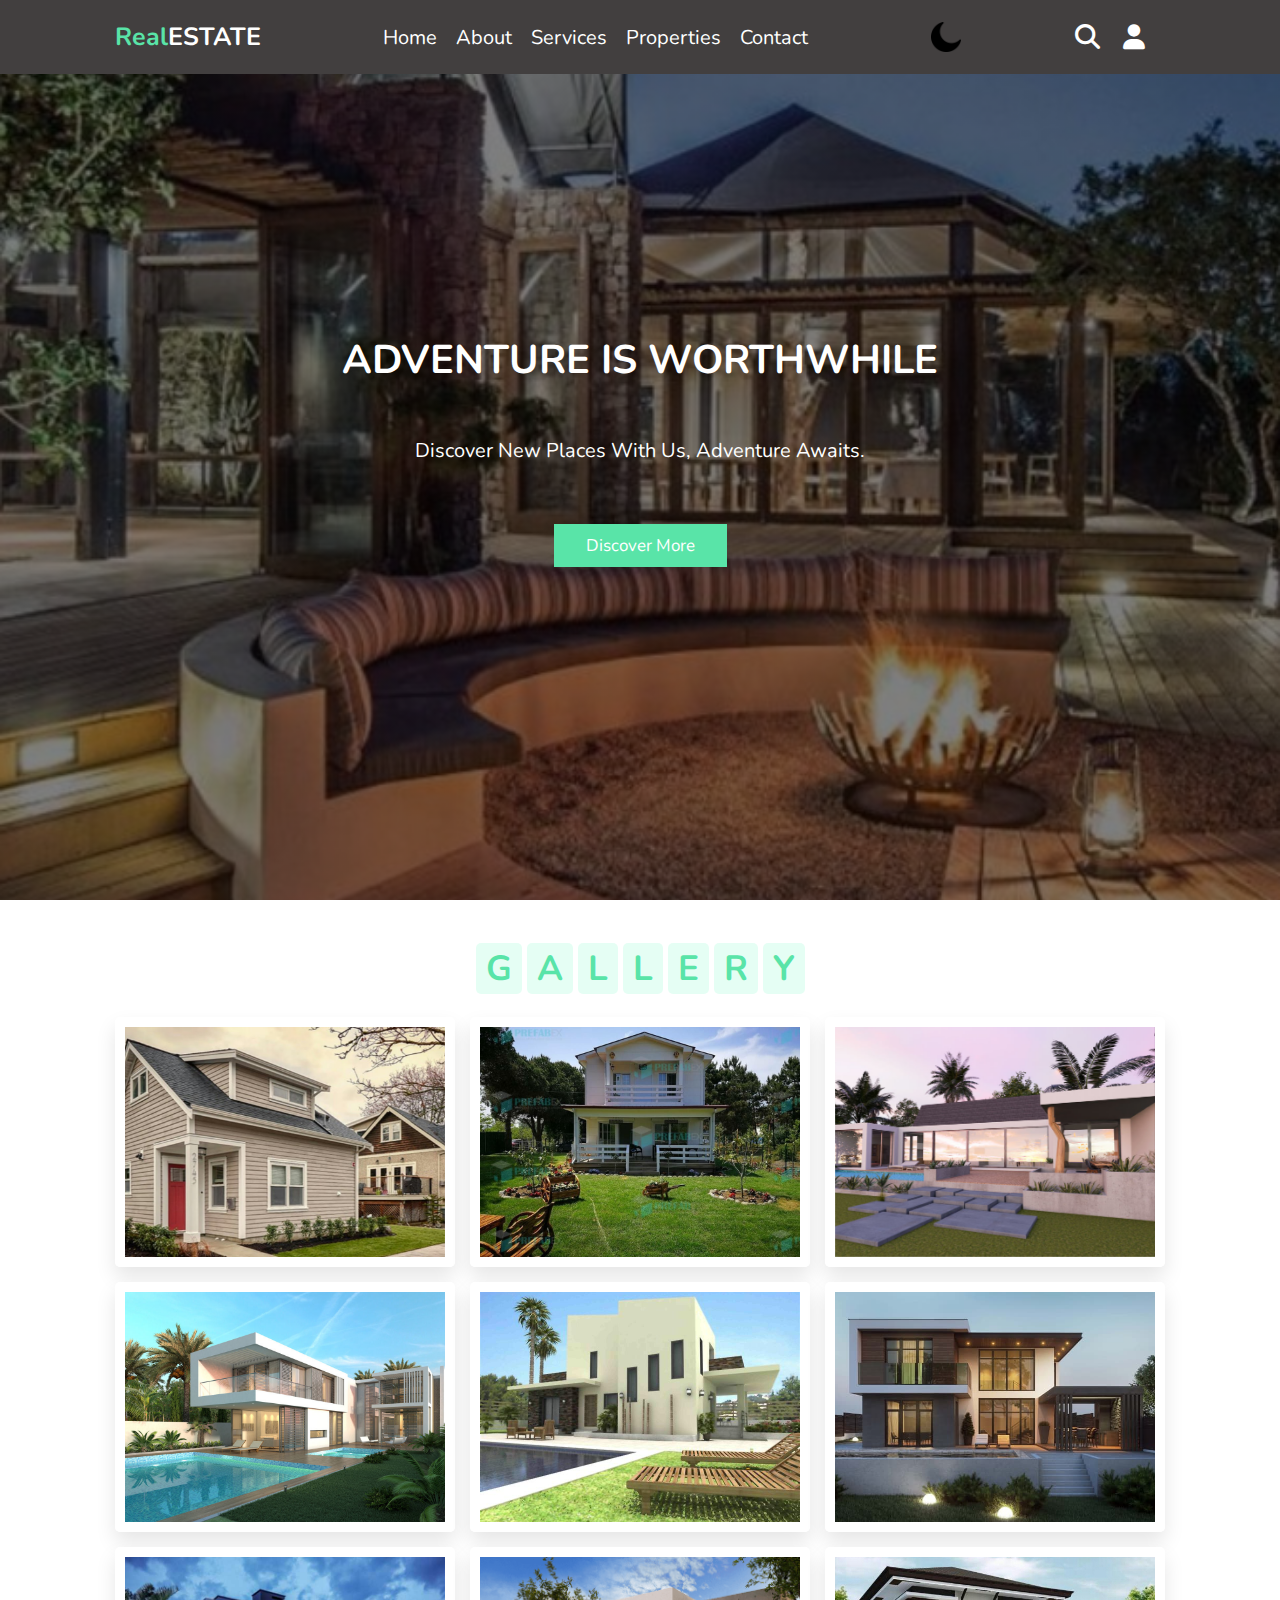
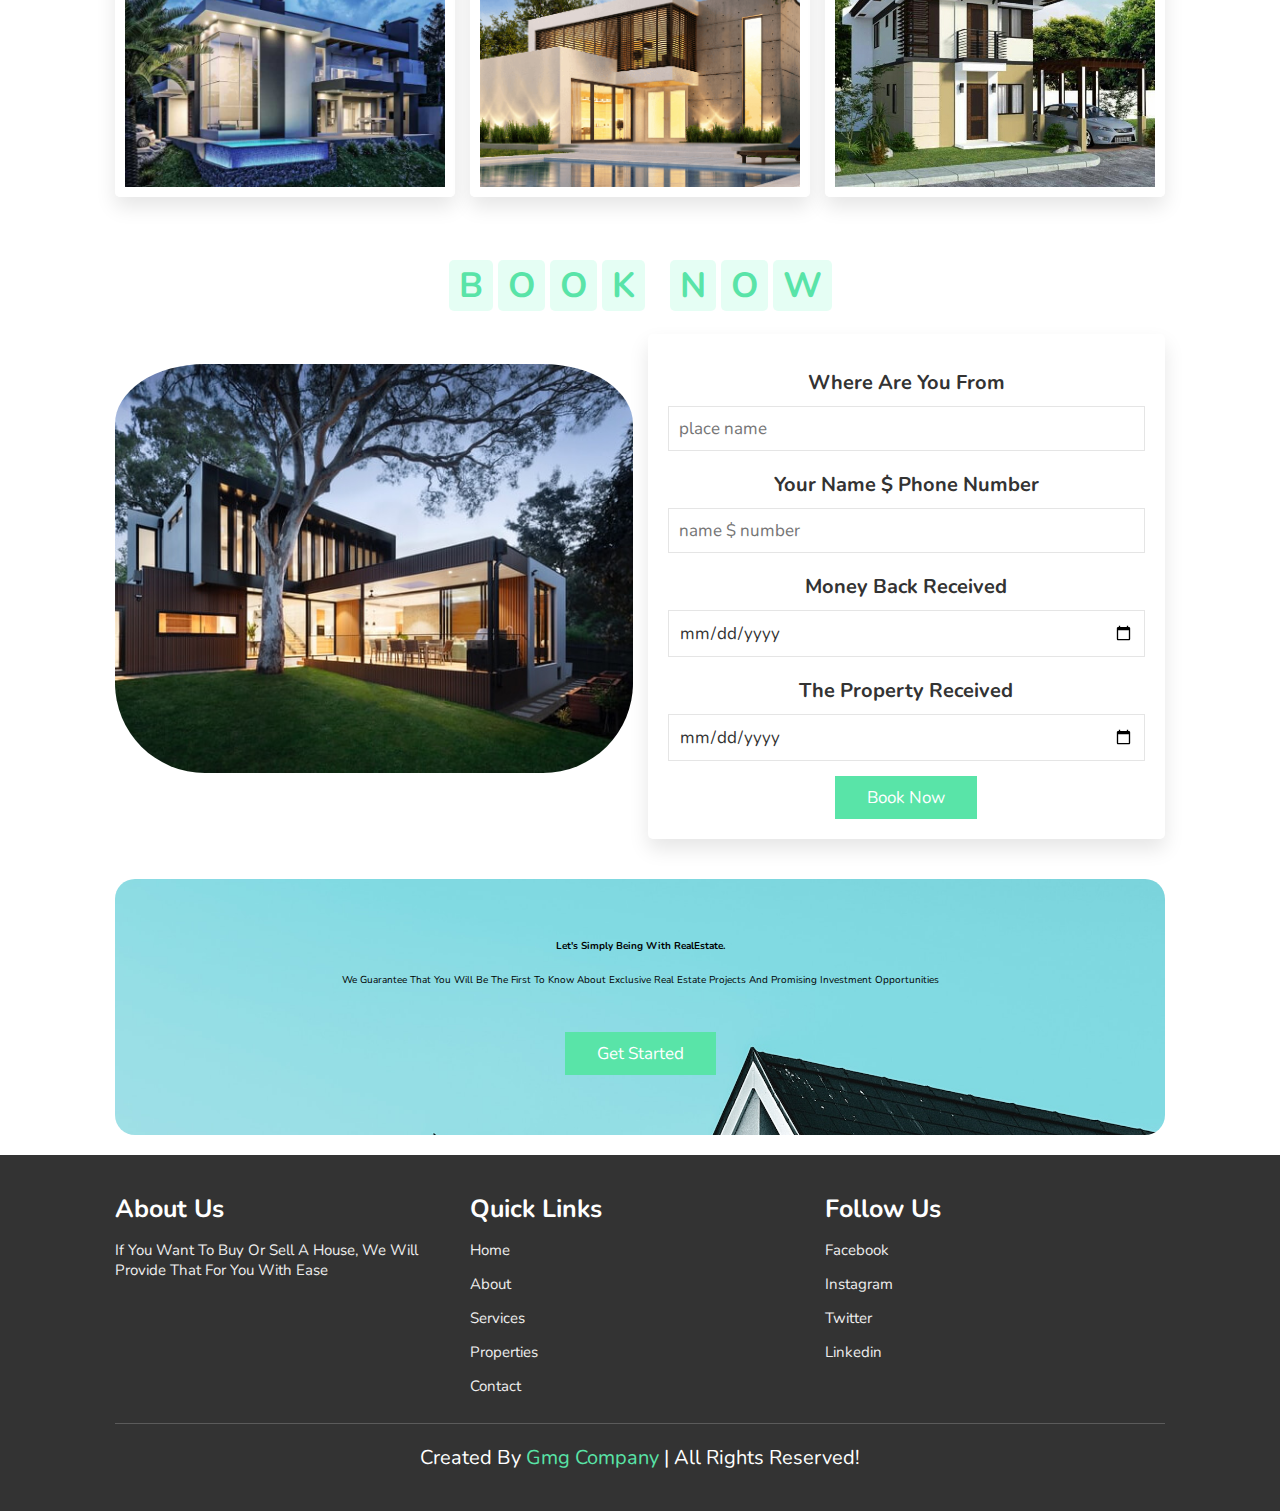
<file: gallery11.html>
<!DOCTYPE html>
<html lang="en">

<head>
   <meta charset="UTF-8">
   <meta name="viewport" content="width=device-width,  initial-scale= 1.0">
   <title>Real Estate</title>

   <link rel="stylesheet" href="https://cdn.jsdelivr.net/npm/swiper@9/swiper-bundle.min.css" />



   <link rel="stylesheet" href="https://cdnjs.cloudflare.com/ajax/libs/font-awesome/6.3.0/css/all.min.css">
   <link rel="stylesheet" href="css/project.css">


</head>

<body>

   <div class="banner">


      <header>

         <div id="menu-bar" class="fas fa-bars"></div>

         <a href="#" class="logo"><span>Real</span>estate</a>
         <nav class="navbar">
            <a href="index.html"> home</a>
            <a href="about.html"> about</a>
            <!--<a href="#packages">packages</a>-->
            <a href="services.html">services</a>
            <a href="#gallery"> properties</a>
            <!--<a href="#review"> review</a>-->
            <a href="contact.html"> contact</a>
         </nav>
         <img src="./imgs/img/moon.png" id="moon">

         <div class="icons">
            <i class="fas fa-search" id="search-btn"></i>
            <i class="fas fa-user" id="login-btn"></i>
         </div>

         <form action="" class="search-bar-container">
            <input type="search" id="search-bar" placeholder="search here...">
            <label for="search-bar" class="fas fa-search"></label>
         </form>
         <!-- <div class="search">
              <input class="srch" type="search" name=""  placeholder="search here..">
              <a href="#"> <button class="btn"> Search</button></a>

          </div> -->
      </header>

      <div class="login-form-container">

         <i class="fas fa-times" id="form-close"></i>

         <form action="">
            <h3>login</h3>
            <input type="email" class="box" placeholder="enter your email">
            <input type="password" class="box" placeholder="enter your password">
            <input type="submit" value="login now" class="btn">
            <input type="checkbox" id="remember">
            <label for="remember">remember me</label>
            <p>forget password? <a href="#">click here</a></p>
            <p>don't have an account? <a href="#"> register now</a></p>
         </form>

      </div>

      <!-- home section starts -->

      <section class="home" id="home">

         <div class="content">

            <h3>adventure is worthwhile</h3>
            <p>discover new places with us, adventure awaits.</p>
            <a href="#" class="btn">discover more</a>
         </div>


   
         <!-- <div class="controls">
          
         <span class="ph-btn active"  data-src="./imgs/dark5.jpg"></span>
         <span class="ph-btn"         data-src="./imgs/a3.jpg"></span>
         <span class="ph-btn"         data-src="./imgs/a12.jpg"></span>
         
      </div>  

      
      <div class="video-container">
         <video src="/imgs/vid-1.mp4" id="" loop autoplay muted></video>
      </div>  
          
      <div class="b" >
         <img src="./imgs/dark5.jpg" id="ba" > 
      </div>  -->

      </section>
   </div>
   <!--home section ends -->


<!--gallery section starts-->

   <section class="gallery" id="gallery">

      <h1 class="heading">
         <span>g</span>
         <span>a</span>
         <span>l</span>
         <span>l</span>
         <span>e</span>
         <span>r</span>
         <span>y</span>
      </h1>
      <div class="box-container">

         <div class="box">
            <div class="slider">
               <div class="swiper mySwiper">
                 <div class="swiper-wrapper">
                   <div class="swiper-slide">
                     <img src="./imgs/img/منزل.jpg" alt="">
       
                   </div>
                   <div class="swiper-slide">
                     <img src="./imgs/img/منزل2.jpg" alt="">
       
                   </div>
                   <div class="swiper-slide">
                     <img src="./imgs/img/منزل4.jpg" alt="">
       
                   </div>
                   <div class="swiper-slide">
                     <img src="./imgs/img/منزل6.png" alt="">
                   </div>
                 </div>
                 <div class="content card">
                   <h3>amazing places</h3>
                   <p>Find the right home for you</p>
                   <button class="btn see-1">see more </button>
                 </div>
               </div>
       
             </div>

            <div class="card-container card-container-1">

               <i class="fas fa-times" id="form-close-1"></i>

               <div class="card">
                  <div class="naccs">
                     <div class="grid">
                        <div class="gc gc--1-of-3">
                           <div class="menu">
                              <div class="active"><span class="light"></span><span>Location</span></div>
                              <div><span class="light"></span><span>The description</span></div>
                              <div><span class="light"></span><span>The price</span></div>
                           </div>
                        </div>
                        <div class="gc gc--2-of-3">
                           <ul class="nacc">
                              <li class="active">
                                 <div>
                                    <p>Discover a place that combines picturesque tranquility and exciting urban life,
                                       in a strategic location that meets all your needs
                                       </p>
                                 </div>
                              </li>
                              <li>
                                 <div>
                                    <p>The house embodies refined architecture, with a combination of natural wood
                                       and beautiful stone, and is characterized by offering comfortable spaces and
                                       places designated for entertainment
                                       </p>
                                 </div>
                              </li>
                              <li>
                                 <div>
                                    <p>We are proud to offer a home that meets all needs at a price that suits your budget,
                                       while providing the best fixtures and finishes</p>
                                 </div>
                              </li>
                           </ul>
                        </div>
                     </div>
                  </div>

               </div>

            </div>
         </div>

         <!-- end card -->

         <div class="box">
            <div class="slider">
               <div class="swiper mySwiper">
                 <div class="swiper-wrapper">
                   <div class="swiper-slide">
                     <img src="./imgs/img/منزل 7.jpg" alt="">
       
                   </div>
                   <div class="swiper-slide">
                     <img src="./imgs/img/فيلااااااااااااا.jpg" alt="">
       
                   </div>
                   <div class="swiper-slide">
                     <img src="./imgs/img/فيلاااااااااااا.jpg" alt="">
       
                   </div>
                   <div class="swiper-slide">
                     <img src="./imgs/img/فيلاااااااااااا.jpg" alt="">
                   </div>
                 </div>
                 <div class="content card">
                   <h3>amazing places</h3>
                   <p>Find the right home for you</p>
                   <button class="btn see-2">see more </button>
                 </div>
               </div>
       
             </div>

            <div class="card-container card-container-2">

               <i class="fas fa-times" id="form-close-2"></i>

               <div class="card">
                  <div class="naccs">
                     <div class="grid">
                        <div class="gc gc--1-of-3">
                           <div class="menu">
                              <div class="active"><span class="light"></span><span>Location</span></div>
                              <div><span class="light"></span><span>The description</span></div>
                              <div><span class="light"></span><span>The price</span></div>
                           </div>
                        </div>
                        <div class="gc gc--2-of-3">
                           <ul class="nacc">
                              <li class="active">
                                 <div>
                                    <p>Discover a place that combines picturesque tranquility and exciting urban life,
                                       in a strategic location that meets all your needs</p>
                                 </div>
                              </li>
                              <li>
                                 <div>
                                    <p>The house embodies refined architecture, with a combination of natural wood
                                       and beautiful stone, and is characterized by offering comfortable spaces and
                                       places designated for entertainment</p>
                                 </div>
                              </li>
                              <li>
                                 <div>
                                    <p>We are proud to offer a home that meets all needs at a price that suits your budget,
                                       while providing the best fixtures and finishes</p>
                                 </div>
                              </li>
                           </ul>
                        </div>
                     </div>
                  </div>

               </div>

            </div>
         </div>

         <!-- end card -->

         <div class="box">
            <div class="slider">
               <div class="swiper mySwiper">
                 <div class="swiper-wrapper">
                   <div class="swiper-slide">
                     <img src="./imgs/img/فيلااااااااااا.jpg" alt="">
       
                   </div>
                   <div class="swiper-slide">
                     <img src="./imgs/img/فيلاااااااااا.jpg" alt="">
       
                   </div>
                   <div class="swiper-slide">
                     <img src="./imgs/img/فيلاااااااااا.jpg" alt="">
       
                   </div>
                   <div class="swiper-slide">
                     <img src="./imgs/img/فيلااااااااا.jpg" alt="">
                   </div>
                 </div>
                 <div class="content card">
                   <h3>amazing places</h3>
                   <p>Find the right home for you</p>
                   <button class="btn see-3">see more </button>
                 </div>
               </div>
       
             </div>

            <div class="card-container card-container-3">

               <i class="fas fa-times" id="form-close-3"></i>

               <div class="card">
                  <div class="naccs">
                     <div class="grid">
                        <div class="gc gc--1-of-3">
                           <div class="menu">
                              <div class="active"><span class="light"></span><span>Location</span></div>
                              <div><span class="light"></span><span>The description</span></div>
                              <div><span class="light"></span><span>The price</span></div>
                           </div>
                        </div>
                        <div class="gc gc--2-of-3">
                           <ul class="nacc">
                              <li class="active">
                                 <div>
                                    <p>Discover a place that combines picturesque tranquility and exciting urban life,
                                       in a strategic location that meets all your needs</p>
                                 </div>
                              </li>
                              <li>
                                 <div>
                                    <p>The house embodies refined architecture, with a combination of natural wood
                                       and beautiful stone, and is characterized by offering comfortable spaces and
                                       places designated for entertainment</p>
                                 </div>
                              </li>
                              <li>
                                 <div>
                                    <p>We are proud to offer a home that meets all needs at a price that suits your budget,
                                       while providing the best fixtures and finishes</p>
                                 </div>
                              </li>
                           </ul>
                        </div>
                     </div>
                  </div>

               </div>

            </div>
         </div>

         <!-- end card -->

         <div class="box">
            <div class="slider">
               <div class="swiper mySwiper">
                 <div class="swiper-wrapper">
                   <div class="swiper-slide">
                     <img src="./imgs/img/فيلااااااااا.jpg" alt="">
       
                   </div>
                   <div class="swiper-slide">
                     <img src="./imgs/img/فيلاااااااا.jpg" alt="">
       
                   </div>
                   <div class="swiper-slide">
                     <img src="./imgs/img/فيلاااااااا.jpg" alt="">
       
                   </div>
                   <div class="swiper-slide">
                     <img src="./imgs/img/فيلاااااااا.jpg" alt="">
                   </div>
                 </div>
                 <div class="content card">
                   <h3>amazing places</h3>
                   <p>Find the right home for you</p>
                   <button class="btn see-4">see more </button>
                 </div>
               </div>
       
             </div>

            <div class="card-container card-container-4">

               <i class="fas fa-times" id="form-close-4"></i>

               <div class="card">
                  <div class="naccs">
                     <div class="grid">
                        <div class="gc gc--1-of-3">
                           <div class="menu">
                              <div class="active"><span class="light"></span><span>Location</span></div>
                              <div><span class="light"></span><span>The description</span></div>
                              <div><span class="light"></span><span>The price</span></div>
                           </div>
                        </div>
                        <div class="gc gc--2-of-3">
                           <ul class="nacc">
                              <li class="active">
                                 <div>
                                    <p>Discover a place that combines picturesque tranquility and exciting urban life,
                                       in a strategic location that meets all your needs
                                       </p>
                                 </div>
                              </li>
                              <li>
                                 <div>
                                    <p>The house embodies refined architecture, with a combination of natural wood
                                       and beautiful stone, and is characterized by offering comfortable spaces and
                                       places designated for entertainment
                                       </p>
                                 </div>
                              </li>
                              <li>
                                 <div>
                                    <p>We are proud to offer a home that meets all needs at a price that suits your budget,
                                       while providing the best fixtures and finishes</p>
                                 </div>
                              </li>
                           </ul>
                        </div>
                     </div>
                  </div>

               </div>

            </div>
         </div>

         <!-- end card -->
         
         <div class="box">
            <div class="slider">
               <div class="swiper mySwiper">
                 <div class="swiper-wrapper">
                   <div class="swiper-slide">
                     <img src="./imgs/img/فيلاااااا.jpg" alt="">
       
                   </div>
                   <div class="swiper-slide">
                     <img src="./imgs/img/فيلااااا.jpeg" alt="">
       
                   </div>
                   <div class="swiper-slide">
                     <img src="./imgs/img/فيلاااا.jpg" alt="">
       
                   </div>
                   <div class="swiper-slide">
                     <img src="./imgs/img/فيلااا.jpg" alt="">
                   </div>
                 </div>
                 <div class="content card">
                   <h3>amazing places</h3>
                   <p>Find the right home for you</p>
                   <button class="btn see-5">see more </button>
                 </div>
               </div>
       
             </div>

            <div class="card-container card-container-5">

               <i class="fas fa-times" id="form-close-5"></i>

               <div class="card">
                  <div class="naccs">
                     <div class="grid">
                        <div class="gc gc--1-of-3">
                           <div class="menu">
                              <div class="active"><span class="light"></span><span>Location</span></div>
                              <div><span class="light"></span><span>The description</span></div>
                              <div><span class="light"></span><span>The price</span></div>
                           </div>
                        </div>
                        <div class="gc gc--2-of-3">
                           <ul class="nacc">
                              <li class="active">
                                 <div>
                                    <p>Discover a place that combines picturesque tranquility and exciting urban life,
                                       in a strategic location that meets all your needs</p>
                                 </div>
                              </li>
                              <li>
                                 <div>
                                    <p>The house embodies refined architecture, with a combination of natural wood
                                       and beautiful stone, and is characterized by offering comfortable spaces and
                                       places designated for entertainment</p>
                                 </div>
                              </li>
                              <li>
                                 <div>
                                    <p>We are proud to offer a home that meets all needs at a price that suits your budget,
                                       while providing the best fixtures and finishes</p>
                                 </div>
                              </li>
                           </ul>
                        </div>
                     </div>
                  </div>

               </div>

            </div>
         </div>

         <!-- end card -->

         <div class="box">
            <div class="slider">
               <div class="swiper mySwiper">
                 <div class="swiper-wrapper">
                   <div class="swiper-slide">
                     <img src="./imgs/img/فيلاا.jpg" alt="">
       
                   </div>
                   <div class="swiper-slide">
                     <img src="./imgs/img/فيلا13.jpeg" alt="">
       
                   </div>
                   <div class="swiper-slide">
                     <img src="./imgs/img/فيلا14.jpg" alt="">
       
                   </div>
                   <div class="swiper-slide">
                     <img src="./imgs/img/فيلا15.jpg" alt="">
                   </div>
                 </div>
                 <div class="content card">
                   <h3>amazing places</h3>
                   <p>Find the right home for you</p>
                   <button class="btn see-6">see more </button>
                 </div>
               </div>
       
             </div>

            <div class="card-container card-container-6">

               <i class="fas fa-times" id="form-close-6"></i>

               <div class="card">
                  <div class="naccs">
                     <div class="grid">
                        <div class="gc gc--1-of-3">
                           <div class="menu">
                              <div class="active"><span class="light"></span><span>Location</span></div>
                              <div><span class="light"></span><span>The description</span></div>
                              <div><span class="light"></span><span>The price</span></div>
                           </div>
                        </div>
                        <div class="gc gc--2-of-3">
                           <ul class="nacc">
                              <li class="active">
                                 <div>
                                    <p>Discover a place that combines picturesque tranquility and exciting urban life,
                                       in a strategic location that meets all your needs
                                       </p>
                                 </div>
                              </li>
                              <li>
                                 <div>
                                    <p>The house embodies refined architecture, with a combination of natural wood
                                       and beautiful stone, and is characterized by offering comfortable spaces and
                                       places designated for entertainment</p>
                                 </div>
                              </li>
                              <li>
                                 <div>
                                    <p>We are proud to offer a home that meets all needs at a price that suits your budget,
                                       while providing the best fixtures and finishes</p>
                                 </div>
                              </li>
                           </ul>
                        </div>
                     </div>
                  </div>

               </div>

            </div>
         </div>

         <!-- end card -->

         <div class="box">
            <div class="slider">
               <div class="swiper mySwiper">
                 <div class="swiper-wrapper">
                   <div class="swiper-slide">
                     <img src="./imgs/img/بيت.png" alt="">
       
                   </div>
                   <div class="swiper-slide">
                     <img src="./imgs/img/بيت1.jpg" alt="">
       
                   </div>
                   <div class="swiper-slide">
                     <img src="./imgs/img/بيت2.jpg" alt="">
       
                   </div>
                   <div class="swiper-slide">
                     <img src="./imgs/img/بيت3.jpg" alt="">
                   </div>
                 </div>
                 <div class="content card">
                   <h3>amazing places</h3>
                   <p>Find the right home for you</p>
                   <button class="btn see-7">see more </button>
                 </div>
               </div>
       
             </div>

            <div class="card-container card-container-7">

               <i class="fas fa-times" id="form-close-7"></i>

               <div class="card">
                  <div class="naccs">
                     <div class="grid">
                        <div class="gc gc--1-of-3">
                           <div class="menu">
                              <div class="active"><span class="light"></span><span>Location</span></div>
                              <div><span class="light"></span><span>The description</span></div>
                              <div><span class="light"></span><span>The price</span></div>
                           </div>
                        </div>
                        <div class="gc gc--2-of-3">
                           <ul class="nacc">
                              <li class="active">
                                 <div>
                                    <p>Discover a place that combines picturesque tranquility and exciting urban life,
                                       in a strategic location that meets all your needs</p>
                                 </div>
                              </li>
                              <li>
                                 <div>
                                    <p>The house embodies refined architecture, with a combination of natural wood
                                       and beautiful stone, and is characterized by offering comfortable spaces and
                                       places designated for entertainment</p>
                                 </div>
                              </li>
                              <li>
                                 <div>
                                    <p>We are proud to offer a home that meets all needs at a price that suits your budget,
                                       while providing the best fixtures and finishes</p>
                                 </div>
                              </li>
                           </ul>
                        </div>
                     </div>
                  </div>

               </div>

            </div>
         </div>

         <!-- end card -->

         <div class="box">
            <div class="slider">
               <div class="swiper mySwiper">
                 <div class="swiper-wrapper">
                   <div class="swiper-slide">
                     <img src="./imgs/img/بيت5.png" alt="">
       
                   </div>
                   <div class="swiper-slide">
                     <img src="./imgs/img/بيت6.png" alt="">
       
                   </div>
                   <div class="swiper-slide">
                     <img src="./imgs/img/بيت7.jpg" alt="">
       
                   </div>
                   <div class="swiper-slide">
                     <img src="./imgs/img/بيت8.jpg" alt="">
                   </div>
                 </div>
                 <div class="content card">
                   <h3>amazing places</h3>
                   <p>Find the right home for you</p>
                   <button class="btn see-8">see more </button>
                 </div>
               </div>
       
             </div>

            <div class="card-container card-container-8">

               <i class="fas fa-times" id="form-close-8"></i>

               <div class="card">
                  <div class="naccs">
                     <div class="grid">
                        <div class="gc gc--1-of-3">
                           <div class="menu">
                              <div class="active"><span class="light"></span><span>Location</span></div>
                              <div><span class="light"></span><span>The description</span></div>
                              <div><span class="light"></span><span>The price</span></div>
                           </div>
                        </div>
                        <div class="gc gc--2-of-3">
                           <ul class="nacc">
                              <li class="active">
                                 <div>
                                    <p>Discover a place that combines picturesque tranquility and exciting urban life,
                                       in a strategic location that meets all your needs</p>
                                 </div>
                              </li>
                              <li>
                                 <div>
                                    <p>The house embodies refined architecture, with a combination of natural wood
                                       and beautiful stone, and is characterized by offering comfortable spaces and
                                       places designated for entertainment</p>
                                 </div>
                              </li>
                              <li>
                                 <div>
                                    <p>We are proud to offer a home that meets all needs at a price that suits your budget,
                                       while providing the best fixtures and finishes.</p>
                                 </div>
                              </li>
                           </ul>
                        </div>
                     </div>
                  </div>

               </div>

            </div>
         </div>

         <!-- end card -->


         <div class="box">
            <div class="slider">
               <div class="swiper mySwiper">
                 <div class="swiper-wrapper">
                   <div class="swiper-slide">
                     <img src="./imgs/img/بيت صغير.jpg" alt="">
       
                   </div>
                   <div class="swiper-slide">
                     <img src="./imgs/img/بيت صغير1.jpg" alt="">
       
                   </div>
                   <div class="swiper-slide">
                     <img src="./imgs/img/بيت صغير2.jpg" alt="">
       
                   </div>
                   <div class="swiper-slide">
                     <img src="./imgs/img/بيت صغير3.jpg" alt="">
                   </div>
                 </div>
                 <div class="content card">
                   <h3>amazing places</h3>
                   <p>Find the right home for you</p>
                   <button class="btn see-9">see more </button>
                 </div>
               </div>
       
             </div>

            <div class="card-container card-container-9">

               <i class="fas fa-times" id="form-close-9"></i>

               <div class="card">
                  <div class="naccs">
                     <div class="grid">
                        <div class="gc gc--1-of-3">
                           <div class="menu">
                              <div class="active"><span class="light"></span><span>Location</span></div>
                              <div><span class="light"></span><span>The description</span></div>
                              <div><span class="light"></span><span>The price</span></div>
                           </div>
                        </div>
                        <div class="gc gc--2-of-3">
                           <ul class="nacc">
                              <li class="active">
                                 <div>
                                    <p>Discover a place that combines picturesque tranquility and exciting urban life,
                                       in a strategic location that meets all your needs</p>
                                 </div>
                              </li>
                              <li>
                                 <div>
                                    <p>The house embodies refined architecture, with a combination of natural wood
                                       and beautiful stone, and is characterized by offering comfortable spaces and
                                       places designated for entertainment</p>
                                 </div>
                              </li>
                              <li>
                                 <div>
                                    <p>We are proud to offer a home that meets all needs at a price that suits your budget,
                                       while providing the best fixtures and finishes.</p>
                                 </div>
                              </li>
                           </ul>
                        </div>
                     </div>
                  </div>

               </div>

            </div>
         </div> 

         <!-- end card -->
     </div>
<!--<a href="gallery.html" target="_blank" rel="noopener noreferrer" class="btn">see more &#8594;</a>-->


   </section>
   <!--gallery section ends-->

 <section class="book" id="book">
   <h1 class="heading">
      <span>B</span>
      <span>o</span>
      <span>o</span>
      <span>k</span>
      <span class="space"></span>
      <span>N</span>
      <span>o</span>
      <span>w</span>
   </h1>

   <div class="row">
      <div class="image">
         <img src="./imgs/img/popular5.jpg">
      </div>

      <form action="">
         <div class="inputbox">
            <h3>where are you from</h3>
            <input type="text" placeholder="place name">
         </div>
         <div class="inputbox">
            <h3>your name $ phone number</h3>
            <input type="text $ number" placeholder="name $ number">
         </div>
         <div class="inputbox">
            <h3>money back received</h3>
            <input type="date">
         </div>
         <div class="inputbox">
            <h3>the property received</h3>
            <input type="date">
         </div>
         <input type="submit" class="btn" value="book now">
      </form>

   </div>

</section>
<!-- Book section ends-->


<section class="subscribe">
   <div class="subscribe-content">
       <h2>Let's Simply Being With RealEstate.</h2>
       <p> We guarantee that you will be the first to know about exclusive real estate projects 
           and promising investment opportunities
       </p>
       <a href="#" class="btn"> Get Started </a>
   </div>
</section>


<!--footer section-->

<section class="footer">

   <div class="box-container">

      <div class="box">
         <h3>about us</h3>
         <p>If you want to buy or sell a house,
            we will provide that for you with ease

         </p>
      </div>
      <!--<div class="box">
         <h3>branch locations</h3>
         <a href="#">india</a>
         <a href="#">USA</a>
         <a href="#">japan</a>
         <a href="#">france</a>
      </div>-->
      <div class="box">
         <h3>quick links</h3>
         <a href="project.html">home</a>
         <a href="about.html">about</a>
         <!--<a href="#">packages</a>-->
         <a href="services.html">services</a>
         <a href="gallery11.html">properties</a>
         <!--<a href="#">review</a>-->
         <a href="contact.html">contact</a>
      </div>
      <div class="box">
         <h3>follow us</h3>
         <a href="#">facebook</a>
         <a href="#">instagram</a>
         <a href="#">twitter</a>
         <a href="#">linkedin</a>
      </div>

   </div>

   <h1 class="credit"> created by <span> gmg company</span> | all rights reserved! </h1>

</section>



 <script src="https://cdn.jsdelivr.net/npm/swiper@9/swiper-bundle.min.js"></script>
   <script src="https://cdnjs.cloudflare.com/ajax/libs/jquery/3.1.1/jquery.min.js"></script>
   <script src="js/project.js"></script>
   <script src="js/gallery_tab.js"></script>
</body>

</html>
</file>
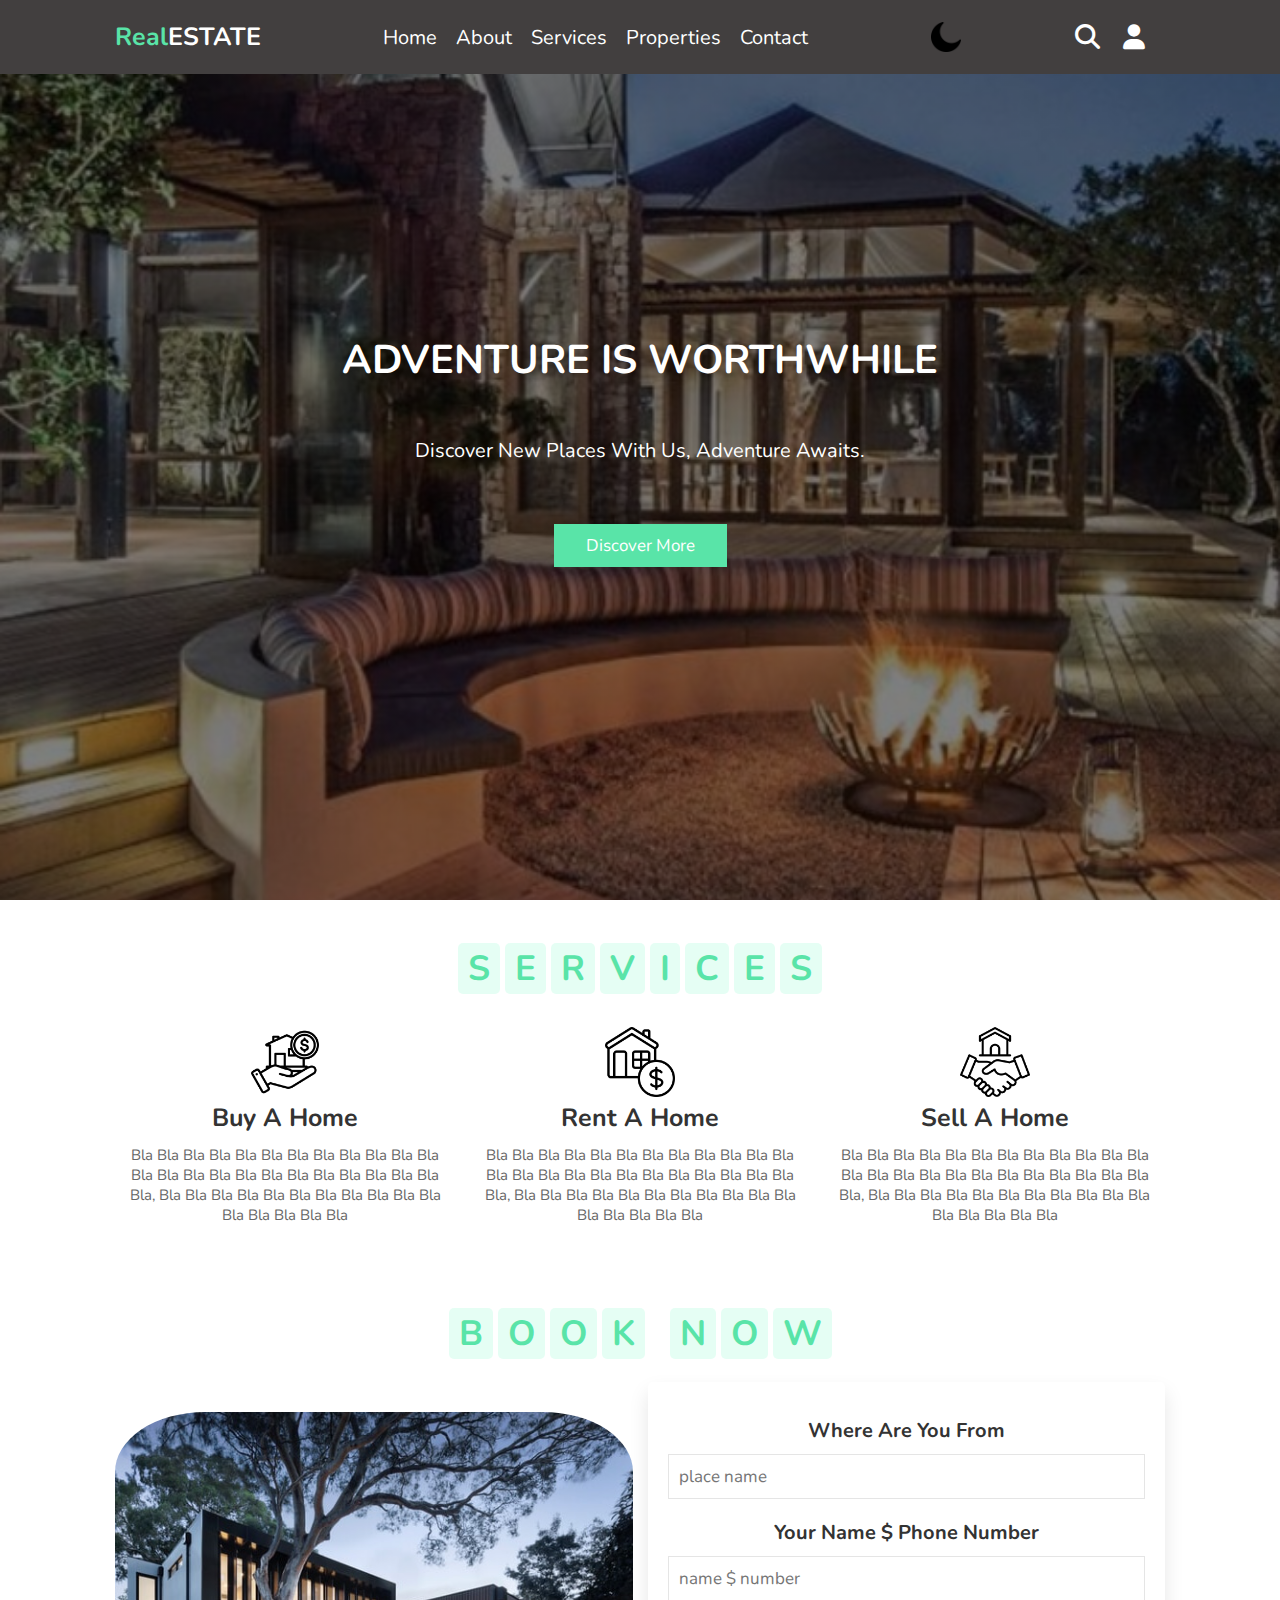
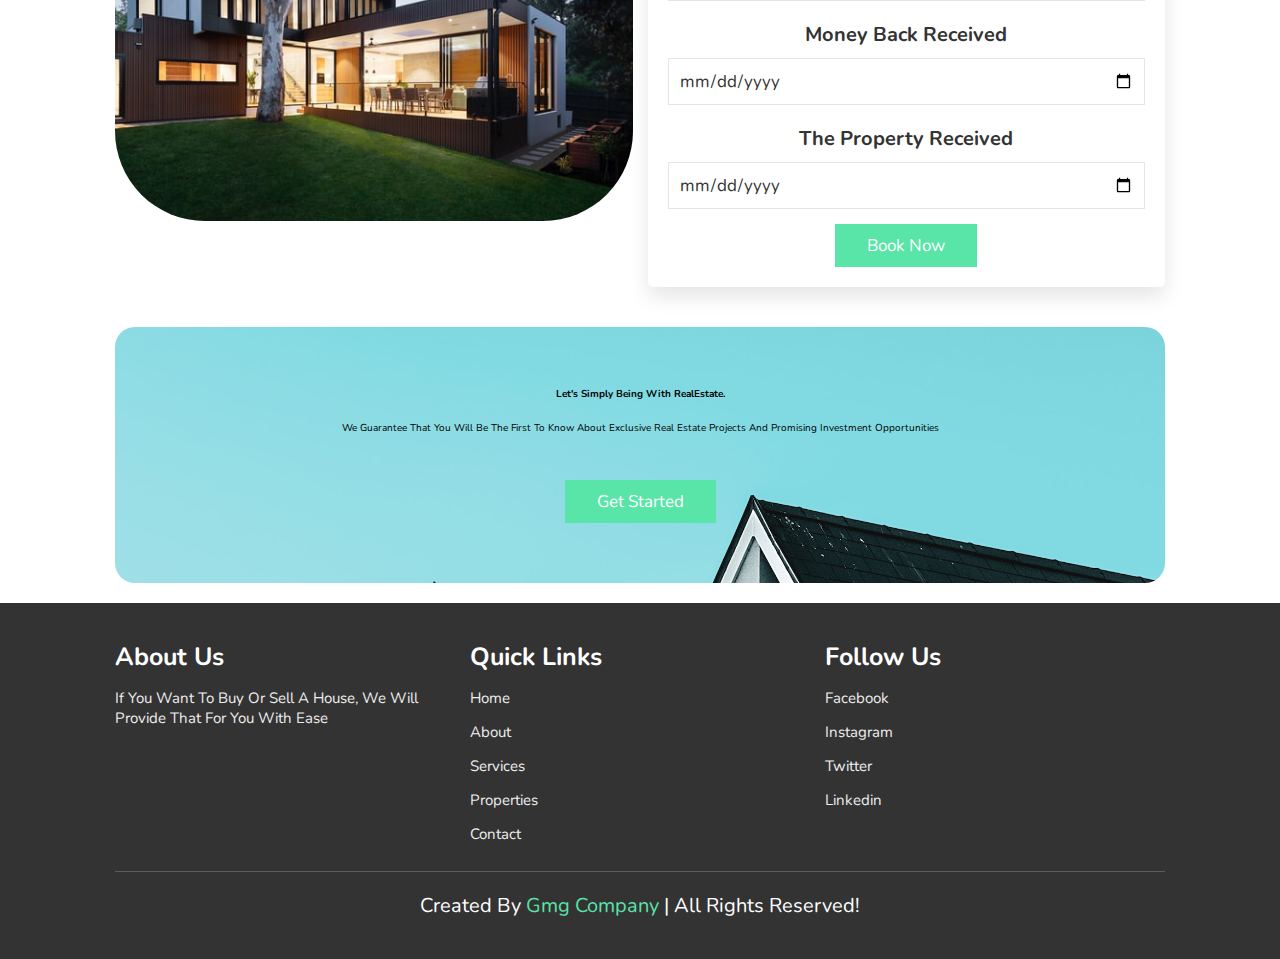
<file: services.html>
<!DOCTYPE html>
<html lang="en">
<head>
    <meta charset="UTF-8">
    <meta http-equiv="X-UA-Compatible" content="IE=edge">
    <meta name="viewport" content="width=device-width, initial-scale=1.0">
    <title>Real Estate</title>
    <link rel="stylesheet" href="https://cdn.jsdelivr.net/npm/swiper@9/swiper-bundle.min.css" />
   <link rel="stylesheet" href="https://cdnjs.cloudflare.com/ajax/libs/font-awesome/6.3.0/css/all.min.css">

    <link rel="stylesheet" href="css/project.css">
</head>
<body>
  <div class="banner">
   <header>

      <div id="menu-bar" class="fas fa-bars"></div>

      <a href="#" class="logo"><span>Real</span>estate</a>
      <nav class="navbar">
         <a href="index.html"> home</a>
         <a href="about.html"> about</a>
         <!--<a href="#packages">packages</a>-->
         <a href="services.html">services</a>
         <a href="gallery11.html"> properties</a>
         <!--<a href="#review"> review</a>-->
         <a href="contact.html"> contact</a>
      </nav>
      <img src="./imgs/img/moon.png" id="moon">

      <div class="icons">
         <i class="fas fa-search" id="search-btn"></i>
         <i class="fas fa-user" id="login-btn"></i>
      </div>

      <form action="" class="search-bar-container">
         <input type="search" id="search-bar" placeholder="search here...">
         <label for="search-bar" class="fas fa-search"></label>
      </form>
      <!-- <div class="search">
           <input class="srch" type="search" name=""  placeholder="search here..">
           <a href="#"> <button class="btn"> Search</button></a>

       </div> -->
   </header>
   <div class="login-form-container">

      <i class="fas fa-times" id="form-close"></i>

      <form action="">
         <h3>login</h3>
         <input type="email" class="box" placeholder="enter your email">
         <input type="password" class="box" placeholder="enter your password">
         <input type="submit" value="login now" class="btn">
         <input type="checkbox" id="remember">
         <label for="remember">remember me</label>
         <p>forget password? <a href="#">click here</a></p>
         <p>don't have an account? <a href="#"> register now</a></p>
      </form>

   </div>

   <section class="home" id="home">

    <div class="content">

       <h3>adventure is worthwhile</h3>
       <p>discover new places with us, adventure awaits.</p>
       <a href="#" class="btn">discover more</a>
    </div>



    <!-- <div class="controls">
     
    <span class="ph-btn active"  data-src="./imgs/dark5.jpg"></span>
    <span class="ph-btn"         data-src="./imgs/a3.jpg"></span>
    <span class="ph-btn"         data-src="./imgs/a12.jpg"></span>
    
 </div>  

 
 <div class="video-container">
    <video src="/imgs/vid-1.mp4" id="" loop autoplay muted></video>
 </div>  
     
 <div class="b" >
    <img src="./imgs/dark5.jpg" id="ba" > 
 </div>  -->

 </section>
  </div>
<!--home section ends -->


   <section class="services" id="services">
    <h1 class="heading">
       <span>s</span>
       <span>e</span>
       <span>r</span>
       <span>v</span>
       <span>i</span>
       <span>c</span>
       <span>e</span>
       <span>s</span>
    </h1>
    <div class="box-container">

       <div class="box">
          <!--<i class="fas fa-hotel"></i>-->
          <img src="./imgs/img/mortgage.png">
          <h3>buy a home</h3>
          <p>bla bla bla bla bla bla bla bla bla bla bla bla bla bla bla bla bla bla bla bla bla bla bla bla bla,
             bla bla bla bla bla bla bla bla bla bla bla bla bla bla bla bla </p>
       </div>
       <div class="box">
          <!--<i class="fas fa-utensils"></i>-->
          <img src="./imgs/img/buy-home.png">
          <h3>rent a home</h3>
          <p>bla bla bla bla bla bla bla bla bla bla bla bla bla bla bla bla bla bla bla bla bla bla bla bla bla,
             bla bla bla bla bla bla bla bla bla bla bla bla bla bla bla bla </p>
       </div>
       <div class="box">
          <!--<i class="fas fa-bullhorn"></i>-->
          <img src="./imgs/img/deal.png">
          <h3>sell a home</h3>
          <p>bla bla bla bla bla bla bla bla bla bla bla bla bla bla bla bla bla bla bla bla bla bla bla bla bla,
             bla bla bla bla bla bla bla bla bla bla bla bla bla bla bla bla </p>
       </div>
       
    </div>

 </section>
 <!--services section ends-->

 <section class="book" id="book">
   <h1 class="heading">
      <span>B</span>
      <span>o</span>
      <span>o</span>
      <span>k</span>
      <span class="space"></span>
      <span>N</span>
      <span>o</span>
      <span>w</span>
   </h1>

   <div class="row">
      <div class="image">
         <img src="./imgs/img/popular5.jpg">
      </div>

      <form action="">
         <div class="inputbox">
            <h3>where are you from</h3>
            <input type="text" placeholder="place name">
         </div>
         <div class="inputbox">
            <h3>your name $ phone number</h3>
            <input type="text $ number" placeholder="name $ number">
         </div>
         <div class="inputbox">
            <h3>money back received</h3>
            <input type="date">
         </div>
         <div class="inputbox">
            <h3>the property received</h3>
            <input type="date">
         </div>
         <input type="submit" class="btn" value="book now">
      </form>

   </div>

</section>
<!-- Book section ends-->


<section class="subscribe">
   <div class="subscribe-content">
       <h2>Let's Simply Being With RealEstate.</h2>
       <p> We guarantee that you will be the first to know about exclusive real estate projects 
           and promising investment opportunities
       </p>
       <a href="#" class="btn"> Get Started </a>
   </div>
</section>


<section class="footer">

   <div class="box-container">

      <div class="box">
         <h3>about us</h3>
         <p>If you want to buy or sell a house, 
            we will provide that for you with ease
         </p>
      </div>
      <!--<div class="box">
         <h3>branch locations</h3>
         <a href="#">india</a>
         <a href="#">USA</a>
         <a href="#">japan</a>
         <a href="#">france</a>
      </div>-->
      <div class="box">
         <h3>quick links</h3>
         <a href="project.html">home</a>
         <a href="about.html">about</a>
         <!--<a href="#">packages</a>-->
         <a href="services.html">services</a>
         <a href="gallery11.html">properties</a>
         <!--<a href="#">review</a>-->
         <a href="contact.html">contact</a>
      </div>
      <div class="box">
         <h3>follow us</h3>
         <a href="#">facebook</a>
         <a href="#">instagram</a>
         <a href="#">twitter</a>
         <a href="#">linkedin</a>
      </div>

   </div>

   <h1 class="credit"> created by <span> gmg company </span> | all rights reserved! </h1>

</section>

<script src="https://cdn.jsdelivr.net/npm/swiper@9/swiper-bundle.min.js"></script>
<script src="https://cdnjs.cloudflare.com/ajax/libs/jquery/3.1.1/jquery.min.js"></script>
<script src="js/project.js"></script>
<script src="js/gallery.js"></script>
    
</body>
</html>
</file>
<file: css/project.css>
@import url('https://fonts.googleapis.com/css2?family=Nunito:wght@200;300;400;600;700&display=swap');

:root{
    /*--orange:#ff7200;*/
    --green:#59e4a8;
    --primary-color:#fff;
    --secondary-color:#59e4a8;
    --third-color:#333;
    --four-color:rgba(0, 0, 0, .1);
}

.dark-theme{
    --green:#59e4a8;
    --primary-color:#000;
    --secondary-color:#59e4a8;
    --third-color:#fff;
    --four-color:#161616;
}

* {
    font-family: 'Nunito', sans-serif; 
    margin: 0;
    padding: 0;
    box-sizing: border-box;
    text-transform: capitalize; 
    outline: none;
    border: none;
    text-decoration: none;
    transition: all .2s linear; 
}

*::selection{
    background:var(--secondary-color);
    color: #fff;
}


html{
    font-size: 62.5%;
    overflow-x: hidden;
    scroll-padding-top: 6rem; 
    scroll-behavior: smooth ;
    
}

.banner{
    width: 100%;
    height: 100vh;
    background-image: linear-gradient(to top, rgba(0,0,0,0.5)50%,rgba(0,0,0,0.5)50%), url(../imgs/img/فيلا3.jpg)  ;
    background-size: cover;
    background-position: center;  
}  

section{
    padding: 2rem 9%;
} 

.heading {
    text-align: center; 
    padding: 2.5rem 0; 
}

.heading span{
    font-size: 3.5rem;
    background: rgba(126, 252, 199, 0.2);
    color:var(--secondary-color);
    border-radius: .5rem;
    padding: .2rem 1rem;
}

.heading span.space {
    background:none;
}

.btn{
    display: inline-block;
    margin-top: 1rem ;
    background:var(--secondary-color);
    color:#fff;
    padding:.8rem 3rem;
    border:.2rem solid var(--secondary-color);
    cursor: pointer;
    font-size: 1.7rem;
}

.btn:hover{
    background: #000;
    color:var(--secondary-color);

}

header{
    position:fixed ;
    top: 0;
    left: 0;
    right: 0;
    background: #423f3f;
    z-index: 1000;
    display: flex ;
    align-items: center;
    justify-content: space-between ;
    padding: 2rem 9%;
}

header .logo{
    font-size: 2.5rem ;
    font-weight: bolder;
    color: #fff;
    text-transform: uppercase;
}

header .logo span{
    color:var(--secondary-color); 
}

header .navbar a{
    color: #fff;
    font-size: 2rem;
    margin:0 .8rem;
}

header .navbar a:hover{
    color:var(--secondary-color) ;
}

/*.search{
    width: 330px;
    float: left;
    margin-left: 270px;
}

.srch{
    font-family: 'Times New Roman';
    width: 200px;
    height: 40px;
    background: transparent;
    border: 1px solid var(--orange);
    margin-top: 13px;
    color: #fff;
    border-right: none;
    font-size: 16px;
    float: left;
    padding: 10px;
    border-bottom-left-radius: 5px;
    border-top-left-radius: 5px;
}

.btn{
    width: 100px;
    height: 40px;
    background: #ff7200;
    border: 2px solid #ff7200;
    margin-top: 13px;
    color: #fff;
    font-size: 15px;
    border-bottom-right-radius: 5px;
    border-top-right-radius: 5px;
}

.btn:focus{
    outline: none;
}

.srch:focus{
    outline: none;
}  */
#moon{
    width: 30px;
    cursor: pointer;
    
   
 }





header .icons i{
    font-size: 2.5rem;
    color: #fff;
    cursor: pointer;
    margin-right: 2rem;
}

header .icons i:hover{
    color: var(--green);
}

header .search-bar-container{
    position: absolute;
    top: 100%;
    left: 0;
    right: 0;
    padding: 1.5rem 2rem;
    background: #333;
    border-top: .1rem  solid rgba(255, 255, 255, .2);
    display: flex;
    align-items: center;
    z-index: 1001;
    clip-path: polygon(0 0, 100% 0, 100% 0, 0 0);
}

header .search-bar-container.active{
    clip-path: polygon(0 0, 100% 0, 100% 100%, 0 100%);

}

header .search-bar-container #search-bar{
    width: 100%;
    padding: 1rem;
    text-transform: none ;
    color: #333;
    font-size: 1.7rem;
    border-radius: .5rem;
}

header .search-bar-container label{
    color: #fff;
    cursor: pointer ;
    font-size: 3rem;
    margin-left: 1.5rem ;
}

header .search-bar-container label:hover{
    color: var(--secondary-color);
}

.login-form-container{
    position: fixed ;
    top: -120%;
    left: 0;
    z-index: 10000;
    min-height: 100vh;
    width: 100%;
    background: rgba(0, 0, 0, .7);
    display: flex;
    align-items: center;
    justify-content: center;
}

.login-form-container.active{
    top: 0;
}

.login-form-container form{
    margin:2rem;
    padding:1.5rem 2rem;
    border-radius: .5rem;
    background: #fff;
    width:50rem;
}

.login-form-container form h3{
    font-size: 3rem;
    color: #444;
    text-transform: uppercase;
    text-align: center;
    padding: 1rem 0 ;

}

.login-form-container form .box{
    width: 100%;
    padding:1rem;
    font-size: 1.7rem;
    color: #333;
    margin:.6rem 0;
    border:.1rem solid rgba(0, 0, 0, .3);
    text-transform: none;
}

.login-form-container form .box:focus{
    border-color: var(--secondary-color);
}

.login-form-container form #remember{
    margin:2rem 0;
}

.login-form-container form label{
    font-size: 1.5rem;
}

.login-form-container form .btn{
    display: block;
    width:100% ;
}

.login-form-container form p{
    padding:.5rem 0;
    font-size: 1.5rem;
    color: #666;
}

.login-form-container form p a{
    color:var(--secondary-color);
}

.login-form-container form p a:hover{
    color: #333;
    text-decoration: underline;
}



#menu-bar{
    color: #fff;
    border: 1rem solid #fff ;
    border-radius: .5rem;
    font-size: 3rem;
    padding: .5rem 1.2rem;
    cursor: pointer;
    display: none;
}

.home{
   
    min-height: 100vh;
    display: flex;  
    align-items: center;
    justify-content: center;
    flex-flow: column;
    position: relative;
    z-index: 0; 
    margin-bottom: 60; 

    
    
}
.home {
    
    background-image: linear-gradient(to top, rgba(0,0,0,0.5)50%,rgba(0,0,0,0.5)50%), url(../imgs/img/فيلا3.jpg)  ;
    background-repeat: no-repeat;
    background-size: cover;
    background-position: center;
}
.home .content{
    text-align: center;
}

.home .content h3{
    font-size: 4rem;
    color: #fff;
    text-transform: uppercase;
    text-shadow: 0 .3rem .5rem rgba(0, 0, 0, .1);
}

.home .content p{
    font-size: 2rem;
    color: #fff;
    padding: 5rem 0;
}

.home .controls{
    padding: 1rem;
    border-radius: 5rem;
    background: rgba(0, 0, 0, 0.7); 
    /*background: linear-gradient(rgba(0,0,0,0.75),rgba(0,0,0,0.75)); */
    position: relative;
    top: 10rem;
}


.home .b img{
    width: 100%;
    height: 100vh;
   /* background-image: linear-gradient(rgba(0,0,0,0.75),rgba(0,0,0,0.75)) url(./imgs/p3.jpg) ,url(./imgs/p4.jpg) ,url(./imgs/p5.jpg); */
    position: absolute;
    top: 0;
    left: 0;
    z-index: -1;
    object-fit: cover;
    background-size: cover;
    background-position: center;
    background-repeat: no-repeat;  
    background: rgba(247, 235, 235, 0.493);
} 



.home .controls .ph-btn{
    height: 2rem;
    width: 2rem;
    display: inline-block;
    border-radius: 50%;
    background: #fff;
    cursor: pointer;
    margin: 0 .5rem;
}

.home .controls .ph-btn.active{
    background: var(--secondary-color);
}

.book{
    background-color: var(--primary-color);
}
.book .row{
    display: flex;
    flex-wrap: wrap;
    gap: 1.5rem;
    text-align: center;
}

.book .row .image{
    flex: 1 1 40rem;
}

.book .row .image img{
    width: 100%;
    border-radius: 90px;
    padding-top: 30px;
}

.book .row form{
    flex: 1 1 40rem;
    padding: 2rem;
    box-shadow: 0 1rem 2rem var(--four-color);
    border-radius: .5rem;
}

.book .row form .inputbox{
    padding: .5rem 0;
}

.book .row form .inputbox input{
    width: 100%;
    padding: 1rem;
    border: .1rem solid var(--four-color);
    font-size: 1.7rem;
    color: #333;
    text-transform: none;
}

.book .row form .inputbox h3{
    font-size: 2rem;
    padding: 1rem 0;
    color: var(--third-color);
}

.packages{
    background-color: var(--primary-color);
}
.packages .box-container{
    display: flex;
    flex-wrap: wrap;
    gap: 2rem;
}

 .packages .box-container .box{
    flex: 1 1 30rem;
    border-radius: .5rem;
    overflow: hidden;
    box-shadow: 0 1rem 2rem var(--four-color);
 }   

 .packages .box-container .box img{
    height: 25rem;
    width: 100%;
    object-fit: cover;
 }

 .packages .box-container .box .content{
    padding: 2rem;
 }
 
 .packages .box-container .box .content h3{
    font-size: 2rem;
    color: var(--third-color);
 }

 .packages .box-container .box .content h3 i{
    color: var(--green);
 }

 .packages .box-container .box .content p{
    font-size: 1.7rem;
    color: var(--third-color);
    padding: 1rem 0;
    padding-left: 15px;
 }

 .packages .box-container .box .content .stars i{
    font-size: 1.7rem;
    color: var(--secondary-color);
 } 
 .packages .box-container .box .content .list{
    display: flex;
    align-items: center;
    gap: 2rem;
}

.packages .box-container .box .content .list a{
    color: var(--secondary-color);
    font-size: 15px;
}

.packages .box-container .box .content .residence-list i{
    font-size: 18px;
    color: #000
}








 .packages .box-container .box .content .price{
    font-size: 2rem;
    color: var(--third-color);
    padding-top: 1rem;
 }

 .packages .box-container .box .content .price span{
    color: var(--third-color);
    font-size: 1.5rem;
    text-decoration: line-through;
 }

.services{
    background-color: var(--primary-color);
}
.services .box-container{
    display: flex;
    flex-wrap: wrap;
    gap: 1.5rem;
}

.services .box-container .box{
    flex: 1 1 30rem;
    border-radius: .5rem;
    padding: 1rem;
    text-align: center;
}

.services .box-container .box i{
    padding: 1rem;
    font-size: 5rem;
    color: var(--secondary-color);
}

.services .box-container .box img{
    width: 70px;
    color: var(--secondary-color);
}
.services .box-container .box h3{
    font-size: 2.5rem;
    color: var(--third-color);
}

.services .box-container .box p{
    font-size: 1.5rem;
    color: #666;
    padding: 1rem 0;
}

.services .box-container .box:hover{
    box-shadow: 0 1rem 2rem var(--secondary-color);
}

.gallery{
    background-color: var(--primary-color);
}
.gallery .box-container{
    display: flex;
    flex-wrap: wrap;
    gap:1.5rem;
}

.gallery .box-container .box{
    overflow: hidden;
    box-shadow: 0 1rem 2rem var(--four-color);
    border:1rem solid #fff;
    border-radius: .5rem;
    flex:1 1 30rem;
    height: 25rem;
    position: relative; 
}

.gallery .box-container .box img{
    height: 100%;
    width: 100%;
    object-fit: cover;
}

.gallery .box-container .box .content{
   position: absolute;
   top:-100%;
   left:0;
   height: 100%;
   width:100%;
   text-align: center;
   background:rgba(0, 0, 0, .7);
   padding:2rem;
   padding-top: 5rem;
   z-index: 10;
}

.gallery .box-container .box:hover .content{
    top: 0;
}

.gallery .box-container .box .content h3{
    font-size: 2.5rem;
    color:var(--secondary-color);
}

.gallery .box-container .box .content p{
    font-size: 1.5rem;
    color:#eee ;
    padding:.5rem 0;
}

.gallery .slider {
    position: relative;
    height: 100%;
  }

.gallery  .slider {
    background: #eee;
    font-family: Helvetica Neue, Helvetica, Arial, sans-serif;
    font-size: 14px;
    color: #000;
    margin: 0;
    padding: 0;
  }
.gallery .swiper {
width: 100%;
height: 100%;
}

.gallery .swiper-slide {
text-align: center;
font-size: 18px;
background: #fff;
display: flex;
justify-content: center;
align-items: center;
}

.gallery .swiper-slide img {
display: block;
width: 100%;
height: 100%;
object-fit: cover;
}
.gallery .swiper:hover .content {
visibility: visible;
transform: translateY(0);
}

.gallery .content {
visibility: hidden;
transition: all 0.3s ease-in-out;
transform: translateY(-100%);
/* other styles for the card */
}
.gallery .content.active {
visibility: visible;
transform: translateY(0);
}
.gallery .swiper:hover .content {
top: 50px;
}

.review{
    background-color: var(--primary-color);
    padding-top: 100px;
}
.review .swiper review-slider{
    padding-bottom: 2rem;
}

.review .box{
    padding: 2rem;
    text-align: center;
    box-shadow: 0 1rem 2rem var(--four-color);
    border-radius: .5rem;
}

.review .box img{
    height:30rem;
    width: 30rem;
    border-radius: 50px;
    object-fit: cover;
    margin-bottom: 1rem;
}

.review .box h3{
    color: var(--third-color);
    font-size: 2.5rem;
}

.review .box p{
    color: var(--third-color);
    font-size: 1.5rem;
    padding: 1rem 0;
}

.review .box .stars i{
    color:var(--green);
    font-size: 1.7rem;
}

.review .box a{
    font-size: 15px;
    font-weight: 500;
    color: #59e4a8;
}
.contact{
    background-color: var(--primary-color);
}
.contact .row{
    display: flex;
    flex-wrap: wrap;
    gap:1.5rem;
    align-items: center;
}

.contact .row .image{
    flex:1 1 35rem;
}

.contact .row .image img{
    width:100%;
}

.contact .row form{
    flex:1 1 50rem;
    padding:2rem;
    box-shadow: 0 1rem 2rem var(--four-color) ;
    border-radius: .5rem;
}

.contact .row form .inputbox{
    display: flex;
    flex-wrap: wrap;
    justify-content: space-between;
}

.contact .row form .inputbox input, .contact .row form textarea{
    width:49%;
    margin:1rem 0;
    padding:1rem;
    font-size: 1.7rem;
    color:#333;
    background:#f7f7f7;
    text-transform: none;
}

.contact .row form textarea{
    height: 15rem;
    resize: none;
    width:100%;
}

.brand-container{
    text-align: center;
}

.footer{
    background: #333;
}

.footer .box-container{
    display: flex;
    flex-wrap: wrap;
    gap: 1.5rem;
}

.footer .box-container .box{
    padding: 1rem 0;
    flex: 1 1 25rem;
}

.footer .box-container .box h3{
    font-size: 2.5rem;
    padding: .7rem 0;
    color: #fff;
}

.footer .box-container .box p{
    font-size: 1.5rem;
    padding: .7rem 0;
    color: #eee;
}

.footer .box-container .box a{
    display: block;
    font-size: 1.5rem;
    padding: .7rem 0;
    color: #eee;
}

.footer .box-container .box a:hover{
    color: var(--green);
    text-decoration: underline;
}

.footer .credit{
    text-align: center;
    padding: 2rem 1rem;
    margin-top: 1rem;
    font-size: 2rem;
    font-weight: normal;
    color: #fff;
    border-top: .1rem solid rgba(255, 255, 255, .2);
}

.footer .credit span{
    color: var(--green);
}






/* tabs */
.fa-times
{
    position:absolute;
    top:2rem;
    right:3rem;
    font-size: 5rem;
    color: #fff;
    cursor: pointer;

}
.card-container{
    position: fixed ;
    top: -120%;
    left: 0;
    z-index: 10000;
    min-height: 100vh;
    width: 100%;
    background: rgba(0, 0, 0, .7);
    display: flex;
    align-items: center;
    justify-content: center;
}

.card-container.active{
    top: 0;
}

.card-container .card{
    margin:2rem;
    padding:1.5rem 2rem;
    border-radius: .5rem;
    background: #fff;
    width:50rem;
}
.grid {
    list-style: none;
    margin-left: -40px;
}
.gc {
    box-sizing: border-box;
    display: inline-block;
    margin-right: -0.25em;
    min-height: 1px;
    padding-left: 40px;
    vertical-align: top;
}
.gc--1-of-3 {
    width: 33.33333%;
}
.gc--2-of-3 {
    width: 66.66666%;
}
.naccs {
    position: relative;
    max-width: 900px;
    margin: 100px auto 0;
}
.naccs .menu div {
    padding: 15px 20px 15px 40px;
    margin-bottom: 10px;
    color: #303f9f;
    background: #3f51b5;
    box-shadow: 0 0 20px rgba(0, 0, 0, 0.1);
    cursor: pointer;
    position: relative;
    vertical-align: middle;
    font-weight: 700;
    transition: 1s all cubic-bezier(0.075, 0.82, 0.165, 1);
}
.naccs .menu div:hover {
    box-shadow: 0 0 10px rgba(0, 0, 0, 0.1);
}
.naccs .menu div span.light {
    height: 10px;
    width: 10px;
    position: absolute;
    top: 24px;
    left: 15px;
    background-color: #303f9f;
    border-radius: 100%;
    transition: 1s all cubic-bezier(0.075, 0.82, 0.165, 1);
}
.naccs .menu div.active span.light {
    background-color: #fbc02d;
    left: 0;
    height: 100%;
    width: 3px;
    top: 0;
    border-radius: 0;
}
.naccs .menu div.active {
    color: #fbc02d;
    padding: 15px 20px 15px 20px;
}
ul.nacc {
    position: relative;
    height: 0px;
    list-style: none;
    margin: 0;
    padding: 0;
    transition: 0.5s all cubic-bezier(0.075, 0.82, 0.165, 1);
}
ul.nacc li {
    opacity: 0;
    transform: translateX(50px);
    position: absolute;
    list-style: none;
    transition: 1s all cubic-bezier(0.075, 0.82, 0.165, 1);
}
ul.nacc li.active {
    transition-delay: 0.3s;
    z-index: 2;
    opacity: 1;
    transform: translateX(0px);
}
ul.nacc li p {
    margin: 0;
}


.about{
    display: grid;
    grid-template-columns: repeat(2, 1fr);
    align-items: center;
    gap: 4.5rem;
    background-color: var(--primary-color);
   

    /*padding: 50px 10% 50px; */
}

.about-img img{
    height: auto;
    width: 100%;
}

.about-text h2{
    font-size:30px;
    margin-bottom: 15px;
    color: var(--third-color);
}

.about-text p{
    font-size: 17px;
    color: var(--third-color);
    line-height: 30px;
    margin-bottom: 15px;
}

.subscribe{
    background-color: var(--primary-color);
}
.subscribe-content{
    display: flex;
    align-items: center;
    justify-content: center;
    flex-direction: column;
    text-align: center;
    background: url(../imgs/img/ss.jpg);
    background-size: cover;
    background-position: center;
    border-radius: 20px;
    padding: 6rem 2rem;
}

.subscribe-content h2{
    font-size: var(--h2-font);
    margin-bottom: 12px;
}

.subscribe-content p{
    font-size: var(--p-font);
    line-height: 30px;
    margin-bottom: 27px;
}
.subscribe-content .btn:hover{
    color: #000;
    border-color: #000;
    background-color: #8ef8e6;
}
/* media queries */

@media (max-width:1200px){
    html{
        font-size: 55%;
    }

}


@media (max-width:991px){

    header{
        padding: 2rem;
    }

    section{
        padding: 2rem;
    }
}

@media (max-width:768px){

    #menu-bar{
        display: inline;
    }

    header .navbar{
        position: absolute;
        top: 100%;  right: 0;  left: 0;
        background: #333;
        border-top: 1rem solid rgba(255, 255, 255, .2);
        padding: 1rem 2rem;
        clip-path: polygon(0 0, 100% 0, 100% 0, 0 0);
    }

    header .navbar.active{
        clip-path: polygon(0 0, 100% 0, 100% 100%, 0 100%);
    }

    header .navbar a{
        display: block;
        border-radius: .5rem;
        padding: 1.5rem;
        margin: 1.5rem 0;
        background:#222 ;
        
    }

    .about{
        grid-template-columns: 1fr;
    }
}


@media (max-width:450px){

    html{
        font-size:50% ;
    }


.heading span{
    font-size: 2.5rem;
}


.contact .row form .inputbox input{
    width:100%;
}

.about{
    grid-template-columns: 1fr;
}

}
</file>
